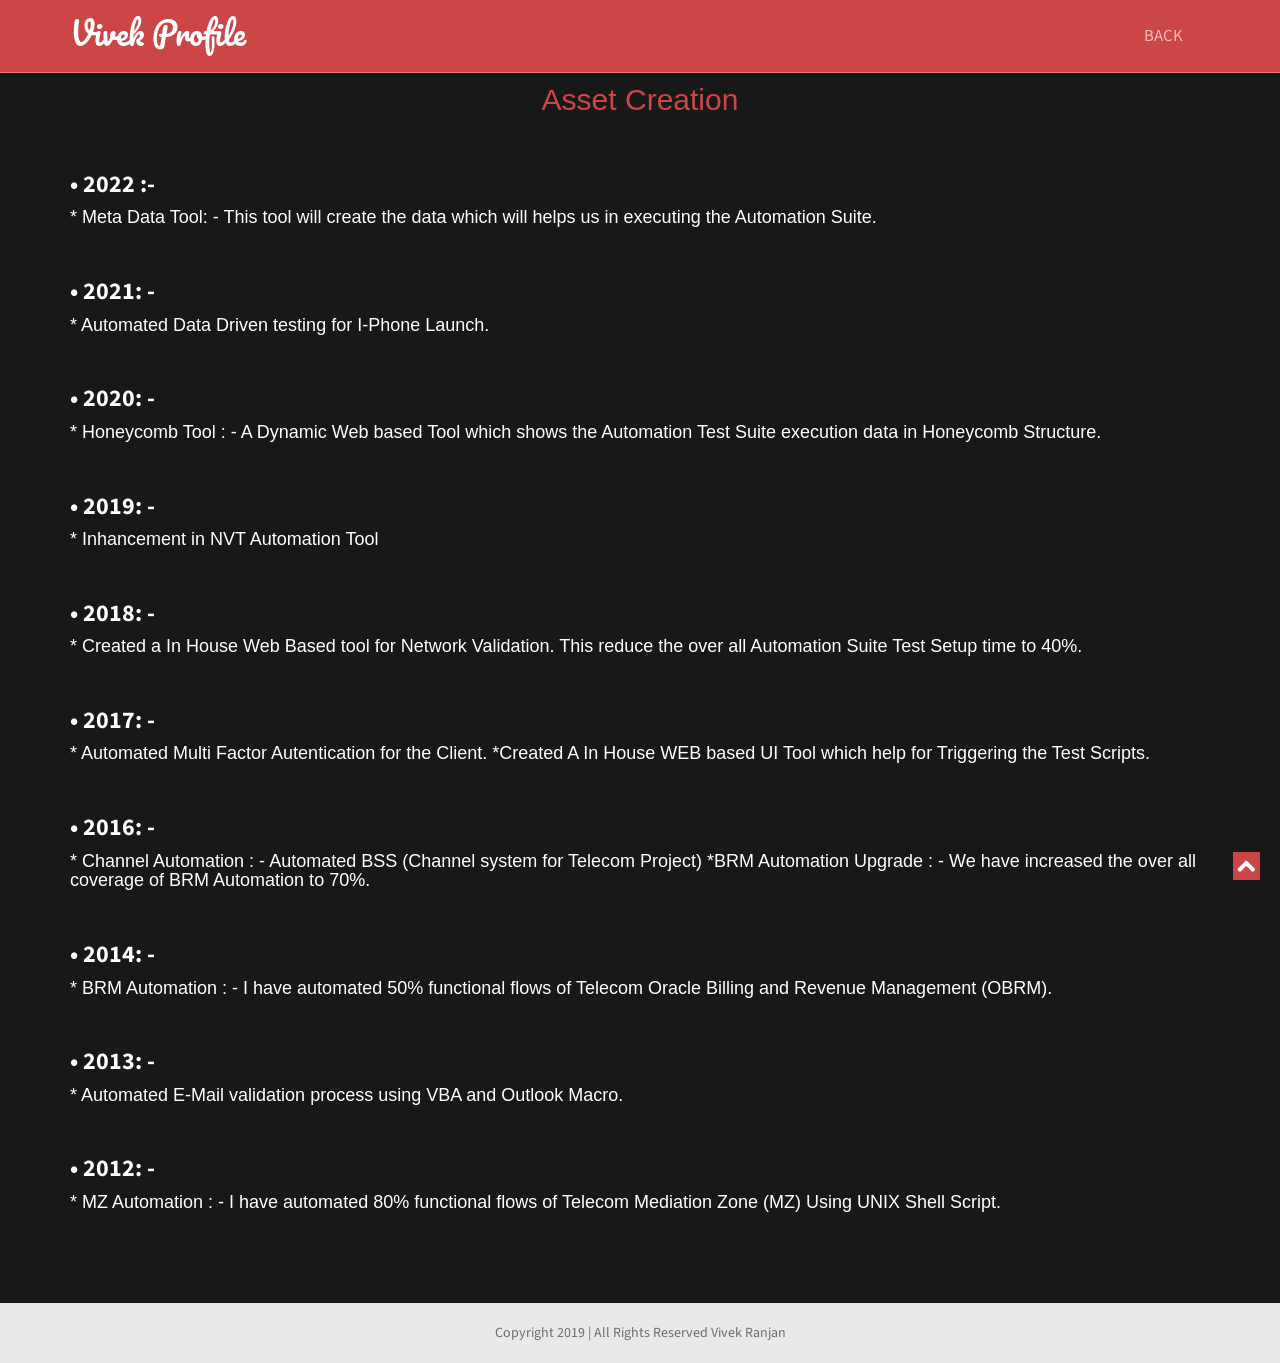
<file: AssetCreation.html>
<!doctype html>
<!--[if IE 7 ]>    
<html lang="en-gb" class="isie ie7 oldie no-js">
   <![endif]-->
   <!--[if IE 8 ]>    
   <html lang="en-gb" class="isie ie8 oldie no-js">
      <![endif]-->
      <!--[if IE 9 ]>    
      <html lang="en-gb" class="isie ie9 no-js">
         <![endif]-->
         <!--[if (gt IE 9)|!(IE)]><!-->
         <html lang="en-gb" class="no-js">
            <!--<![endif]-->
            <head>
               <meta charset="utf-8">
               <meta name="viewport" content="width=device-width, initial-scale=1, maximum-scale=1">
               <!--[if lt IE 9]> 
               <meta http-equiv="X-UA-Compatible" content="IE=edge,chrome=1">
               <![endif]-->
               <link rel="shortcut icon" href="images\TitleLogo.png" />
               <title>Vivek Ranjan Profile</title>
               <meta name="description" content="">
               <meta name="author" content="WebThemez">
               <!--[if lt IE 9]>
               <script src="http://html5shim.googlecode.com/svn/trunk/html5.js"></script>
               <![endif]-->
               <!--[if lte IE 8]>
               <script type="text/javascript" src="http://explorercanvas.googlecode.com/svn/trunk/excanvas.js"></script>
               <![endif]-->
               <link rel="stylesheet" href="css/bootstrap.min.css" />
               <link rel="stylesheet" type="text/css" href="css/isotope.css" media="screen" />
               <link rel="stylesheet" href="js/fancybox/jquery.fancybox.css" type="text/css" media="screen" />
               <link rel="stylesheet" type="text/css" href="css/da-slider.css" />
               <!-- Owl Carousel Assets -->
               <link href="js/owl-carousel/owl.carousel.css" rel="stylesheet">
               <link rel="stylesheet" href="css/styles.css" />
               <!-- Font Awesome -->
               <link href="font/css/font-awesome.min.css" rel="stylesheet">
            </head>
            <body>
               <header class="header">
                  <div class="container">
                     <nav class="navbar navbar-inverse" role="navigation">
                        <div class="navbar-header">
                           <button type="button" id="nav-toggle" class="navbar-toggle" data-toggle="collapse" data-target="#main-nav">
                           <span class="sr-only">Toggle navigation</span>
                           <span class="icon-bar"></span>
                           <span class="icon-bar"></span>
                           <span class="icon-bar"></span>
                           </button>
                           <a href="#" class="navbar-brand scroll-top logo"><b>Vivek Profile</b></a>
                        </div>
                        <!--/.navbar-header-->
                        <div id="main-nav" class="collapse navbar-collapse">
                           <ul class="nav navbar-nav" id="mainNav">
                              <li><a href="index.html#AssetCreationPage" class="scroll-link">Back</a></li>
                           </ul>
                        </div>
                        <!--/.navbar-collapse-->
                     </nav>
                     <!--/.navbar-->
                  </div>
                  <!--/.container-->
               </header>
               <!--/.header-->
               <div id="#top"></div>
               <section id="portfolio" class="page-section section appear clearfix secPad">
                  <div class="container">
                     <font color="white">
                        <div class="heading text-center">
                           <!-- Heading -->
                           <h2>Asset Creation</h2>
                        </div>
                        <h3><strong>•	2022 :- </strong></h3>
                        <h4> * Meta Data Tool: - This tool will create the data which will helps us in executing the Automation Suite.</h4>
                        <br>
                        <h3><strong>•	2021: - </strong></h3>
                        <h4> * Automated Data Driven testing for I-Phone Launch.</h4>
                        <br>
                        <h3><strong>•	2020: - </strong></h3>
                        <h4> * Honeycomb Tool : - A Dynamic Web based Tool which shows the Automation Test Suite execution data in Honeycomb Structure.</h4>
                        <br>
                        <h3><strong>•	2019: - </strong></h3>
                        <h4> * Inhancement in NVT Automation Tool</h4>
                        <br>
                        <h3><strong>•	2018: - </strong></h3>
                        <h4> * Created a In House Web Based tool for Network Validation. This reduce the over all Automation Suite Test Setup time to 40%.</h4>
                        <br>
                        <h3><strong>•	2017: - </strong></h3>
                        <h4> * Automated Multi Factor Autentication for the Client. *Created A In House WEB based UI Tool which help for Triggering the Test Scripts.</h4>
                        <br>
                        <h3><strong>•	2016: - </strong></h3>
                        <h4> * Channel Automation : - Automated BSS (Channel system for Telecom Project) *BRM Automation Upgrade : - We have increased the over all coverage of BRM Automation to 70%.</h4>
                        <br>
                        <h3><strong>•	2014: - </strong></h3>
                        <h4> * BRM Automation : - I have automated 50% functional flows of Telecom Oracle Billing and Revenue Management (OBRM).</h4>
                        <br>
                        <h3><strong>•	2013: - </strong></h3>
                        <h4> * Automated E-Mail validation process using VBA and Outlook Macro.</h4>
                        <br>
                        <h3><strong>•	2012: - </strong></h3>
                        <h4> * MZ Automation : - I have automated 80% functional flows of Telecom Mediation Zone (MZ) Using UNIX Shell Script.</h4>
                        <br>
                     </font>
                  </div>
               </section>
            </body>
            <!--/.page-section-->
            <section class="copyright">
               <div class="container">
                  <div class="row">
                     <div class="col-sm-12 text-center">
                        Copyright 2019 | All Rights Reserved Vivek Ranjan
                     </div>
                  </div>
                  <!-- / .row -->
               </div>
            </section>
            <a href="#top" class="topHome"><i class="fa fa-chevron-up fa-2x"></i></a>
            <!--[if lte IE 8]><script src="//ajax.googleapis.com/ajax/libs/jquery/1.11.0/jquery.min.js"></script><![endif]-->
            <script src="js/modernizr-latest.js"></script>
            <script src="js/jquery-1.8.2.min.js" type="text/javascript"></script>
            <script src="js/bootstrap.min.js" type="text/javascript"></script>
            <script src="js/jquery.isotope.min.js" type="text/javascript"></script>
            <script src="js/fancybox/jquery.fancybox.pack.js" type="text/javascript"></script>
            <script src="js/jquery.nav.js" type="text/javascript"></script>
            <script src="js/jquery.cslider.js" type="text/javascript"></script>
            <script src="js/custom.js" type="text/javascript"></script>
            <script src="js/owl-carousel/owl.carousel.js"></script>
            </body>
         </html>
</file>
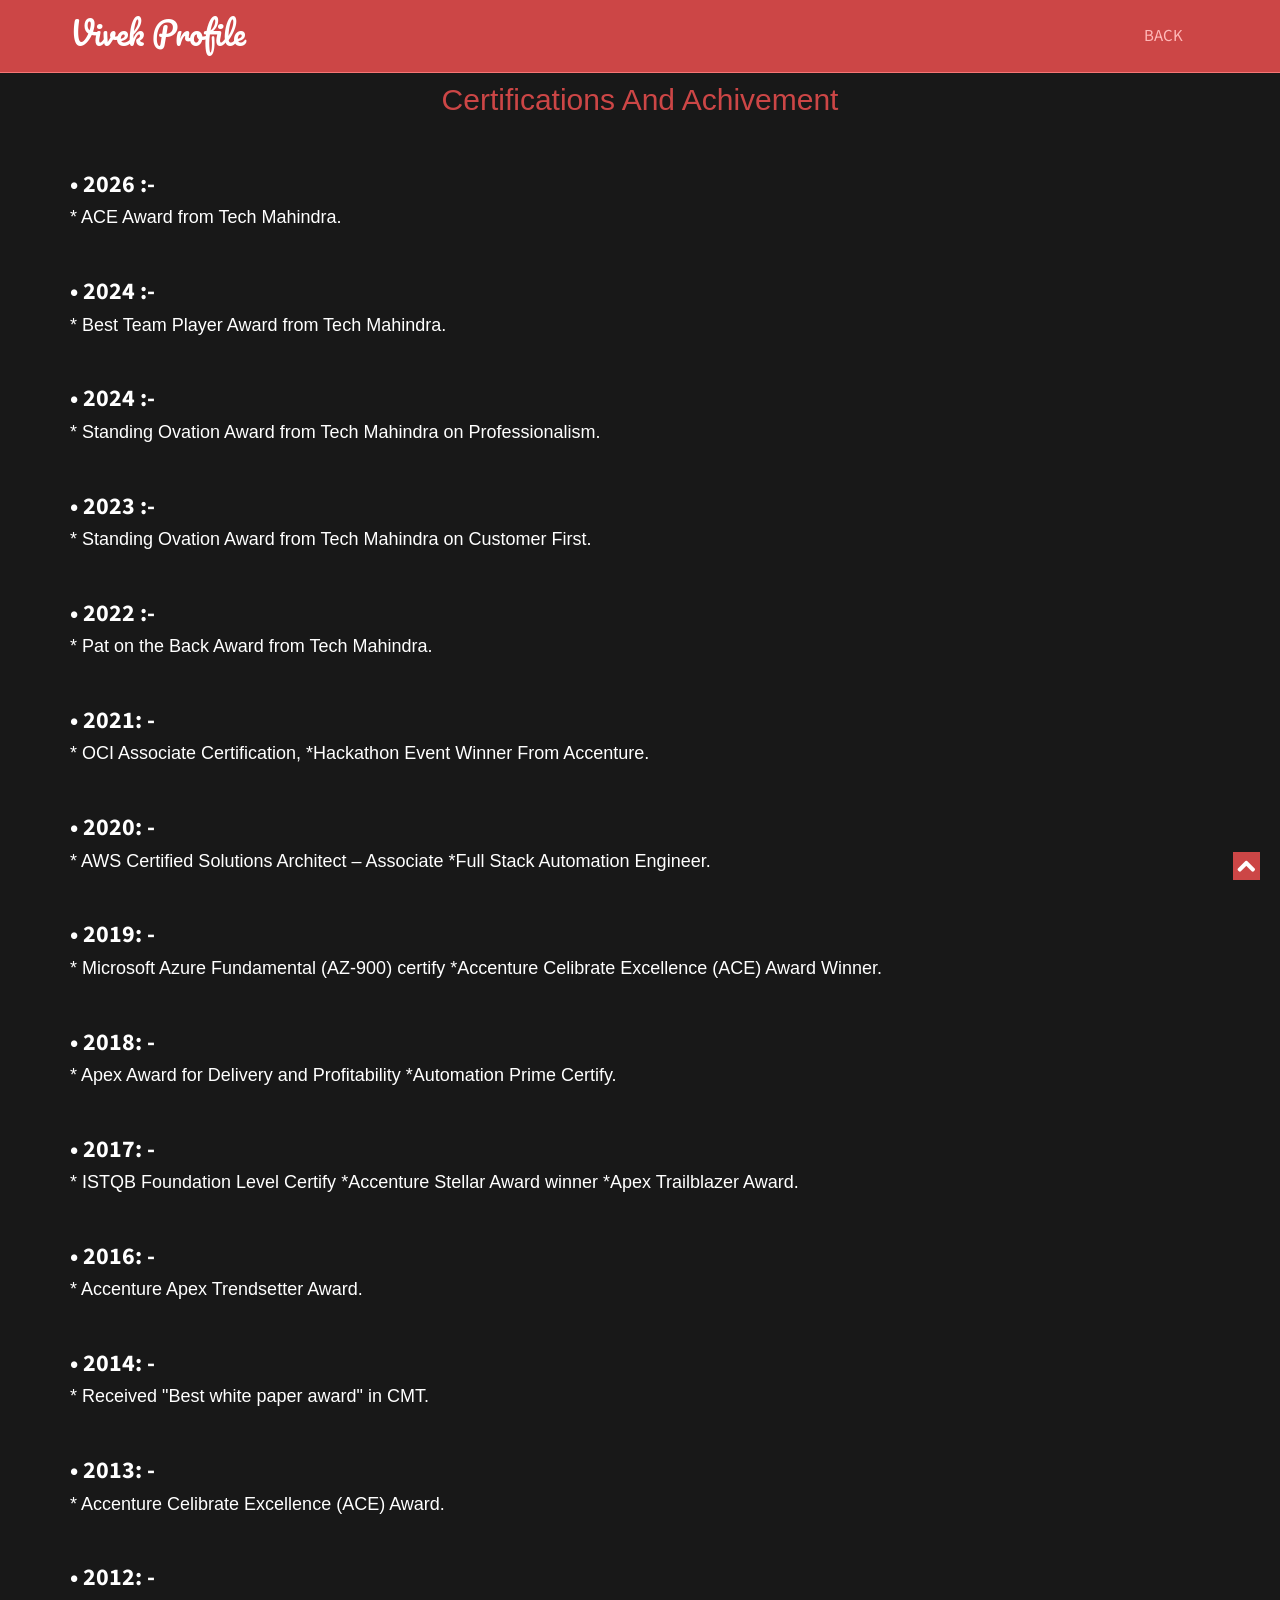
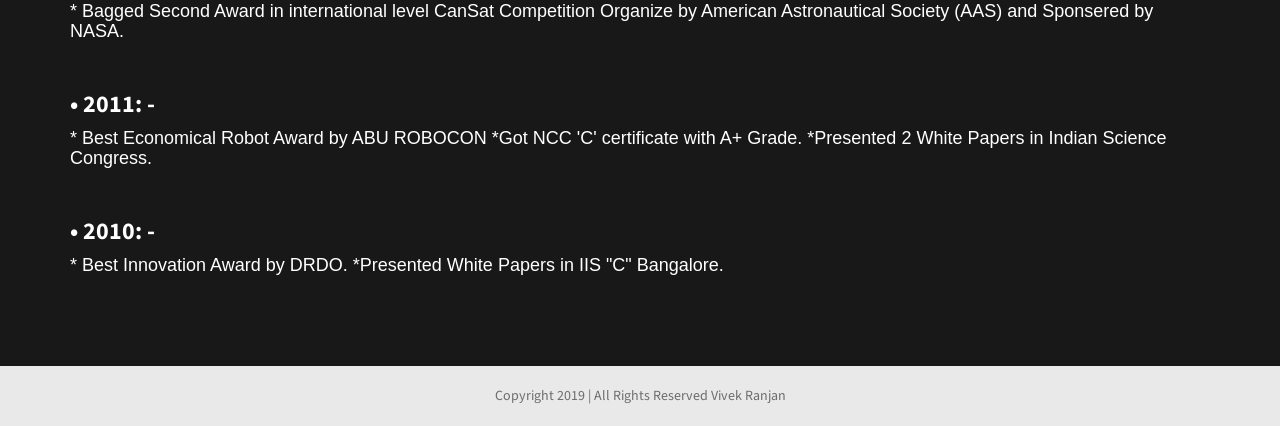
<file: CertificationsAndAchivement.html>
<!doctype html>
<!--[if IE 7 ]>    
<html lang="en-gb" class="isie ie7 oldie no-js">
   <![endif]-->
   <!--[if IE 8 ]>    
   <html lang="en-gb" class="isie ie8 oldie no-js">
      <![endif]-->
      <!--[if IE 9 ]>    
      <html lang="en-gb" class="isie ie9 no-js">
         <![endif]-->
         <!--[if (gt IE 9)|!(IE)]><!-->
         <html lang="en-gb" class="no-js">
            <!--<![endif]-->
            <head>
               <meta charset="utf-8">
               <meta name="viewport" content="width=device-width, initial-scale=1, maximum-scale=1">
               <!--[if lt IE 9]> 
               <meta http-equiv="X-UA-Compatible" content="IE=edge,chrome=1">
               <![endif]-->
               <link rel="shortcut icon" href="images\TitleLogo.png" />
               <title>Vivek Ranjan Profile</title>
               <meta name="description" content="">
               <meta name="author" content="WebThemez">
               <!--[if lt IE 9]>
               <script src="http://html5shim.googlecode.com/svn/trunk/html5.js"></script>
               <![endif]-->
               <!--[if lte IE 8]>
               <script type="text/javascript" src="http://explorercanvas.googlecode.com/svn/trunk/excanvas.js"></script>
               <![endif]-->
               <link rel="stylesheet" href="css/bootstrap.min.css" />
               <link rel="stylesheet" type="text/css" href="css/isotope.css" media="screen" />
               <link rel="stylesheet" href="js/fancybox/jquery.fancybox.css" type="text/css" media="screen" />
               <link rel="stylesheet" type="text/css" href="css/da-slider.css" />
               <!-- Owl Carousel Assets -->
               <link href="js/owl-carousel/owl.carousel.css" rel="stylesheet">
               <link rel="stylesheet" href="css/styles.css" />
               <!-- Font Awesome -->
               <link href="font/css/font-awesome.min.css" rel="stylesheet">
            </head>
            <body>
               <header class="header">
                  <div class="container">
                     <nav class="navbar navbar-inverse" role="navigation">
                        <div class="navbar-header">
                           <button type="button" id="nav-toggle" class="navbar-toggle" data-toggle="collapse" data-target="#main-nav">
                           <span class="sr-only">Toggle navigation</span>
                           <span class="icon-bar"></span>
                           <span class="icon-bar"></span>
                           <span class="icon-bar"></span>
                           </button>
                           <a href="#" class="navbar-brand scroll-top logo"><b>Vivek Profile</b></a>
                        </div>
                        <!--/.navbar-header-->
                        <div id="main-nav" class="collapse navbar-collapse">
                           <ul class="nav navbar-nav" id="mainNav">
                              <li><a href="index.html#CertificationsAndAchivementPage" class="scroll-link">Back</a></li>
                           </ul>
                        </div>
                        <!--/.navbar-collapse-->
                     </nav>
                     <!--/.navbar-->
                  </div>
                  <!--/.container-->
               </header>
               <!--/.header-->
               <div id="#top"></div>
               <section id="portfolio" class="page-section section appear clearfix secPad">
                  <div class="container">
                     <font color="white">
                        <div class="heading text-center">
                           <!-- Heading -->
                           <h2>Certifications And Achivement</h2>
                        </div>
                        <h3><strong>•	2026 :- </strong></h3>
                        <h4> * ACE Award from Tech Mahindra.</h4>
                        <br>
                        <h3><strong>•	2024 :- </strong></h3>
                        <h4> * Best Team Player Award from Tech Mahindra.</h4>
                        <br>
                        <h3><strong>•	2024 :- </strong></h3>
                        <h4> * Standing Ovation Award from Tech Mahindra on Professionalism.</h4>
                        <br>
                        <h3><strong>•	2023 :- </strong></h3>
                        <h4> * Standing Ovation Award from Tech Mahindra on Customer First.</h4>
                        <br>
                        <h3><strong>•	2022 :- </strong></h3>
                        <h4> * Pat on the Back Award from Tech Mahindra.</h4>
                        <br>
                        <h3><strong>•	2021: - </strong></h3>
                        <h4> * OCI Associate Certification, *Hackathon Event Winner From Accenture.</h4>
                        <br>
                        <h3><strong>•	2020: - </strong></h3>
                        <h4> * AWS Certified Solutions Architect – Associate *Full Stack Automation Engineer.</h4>
                        <br>
                        <h3><strong>•	2019: - </strong></h3>
                        <h4> * Microsoft Azure Fundamental (AZ-900) certify *Accenture Celibrate Excellence (ACE) Award Winner.</h4>
                        <br>
                        <h3><strong>•	2018: - </strong></h3>
                        <h4> * Apex Award for Delivery and Profitability *Automation Prime Certify.</h4>
                        <br>
                        <h3><strong>•	2017: - </strong></h3>
                        <h4> * ISTQB Foundation Level Certify *Accenture Stellar Award winner *Apex Trailblazer Award.</h4>
                        <br>
                        <h3><strong>•	2016: - </strong></h3>
                        <h4> * Accenture Apex Trendsetter Award.</h4>
                        <br>
                        <h3><strong>•	2014: - </strong></h3>
                        <h4> * Received "Best white paper award" in CMT.</h4>
                        <br>
                        <h3><strong>•	2013: - </strong></h3>
                        <h4> * Accenture Celibrate Excellence (ACE) Award.</h4>
                        <br>
                        <h3><strong>•	2012: - </strong></h3>
                        <h4> * Bagged Second Award in international level CanSat Competition Organize by American Astronautical Society (AAS) and Sponsered by NASA.</h4>
                        <br>
                        <h3><strong>•	2011: - </strong></h3>
                        <h4> * Best Economical Robot Award by ABU ROBOCON *Got NCC 'C' certificate with A+ Grade. *Presented 2 White Papers in  Indian Science Congress.</h4>
                        <br>
                        <h3><strong>•	2010: - </strong></h3>
                        <h4> * Best Innovation Award by DRDO. *Presented White Papers in IIS "C" Bangalore.</h4>
                        <br>
                     </font>
                  </div>
               </section>
            </body>
            <!--/.page-section-->
            <section class="copyright">
               <div class="container">
                  <div class="row">
                     <div class="col-sm-12 text-center">
                        Copyright 2019 | All Rights Reserved Vivek Ranjan
                     </div>
                  </div>
                  <!-- / .row -->
               </div>
            </section>
            <a href="#top" class="topHome"><i class="fa fa-chevron-up fa-2x"></i></a>
            <!--[if lte IE 8]><script src="//ajax.googleapis.com/ajax/libs/jquery/1.11.0/jquery.min.js"></script><![endif]-->
            <script src="js/modernizr-latest.js"></script>
            <script src="js/jquery-1.8.2.min.js" type="text/javascript"></script>
            <script src="js/bootstrap.min.js" type="text/javascript"></script>
            <script src="js/jquery.isotope.min.js" type="text/javascript"></script>
            <script src="js/fancybox/jquery.fancybox.pack.js" type="text/javascript"></script>
            <script src="js/jquery.nav.js" type="text/javascript"></script>
            <script src="js/jquery.cslider.js" type="text/javascript"></script>
            <script src="js/custom.js" type="text/javascript"></script>
            <script src="js/owl-carousel/owl.carousel.js"></script>
            </body>
         </html>
</file>
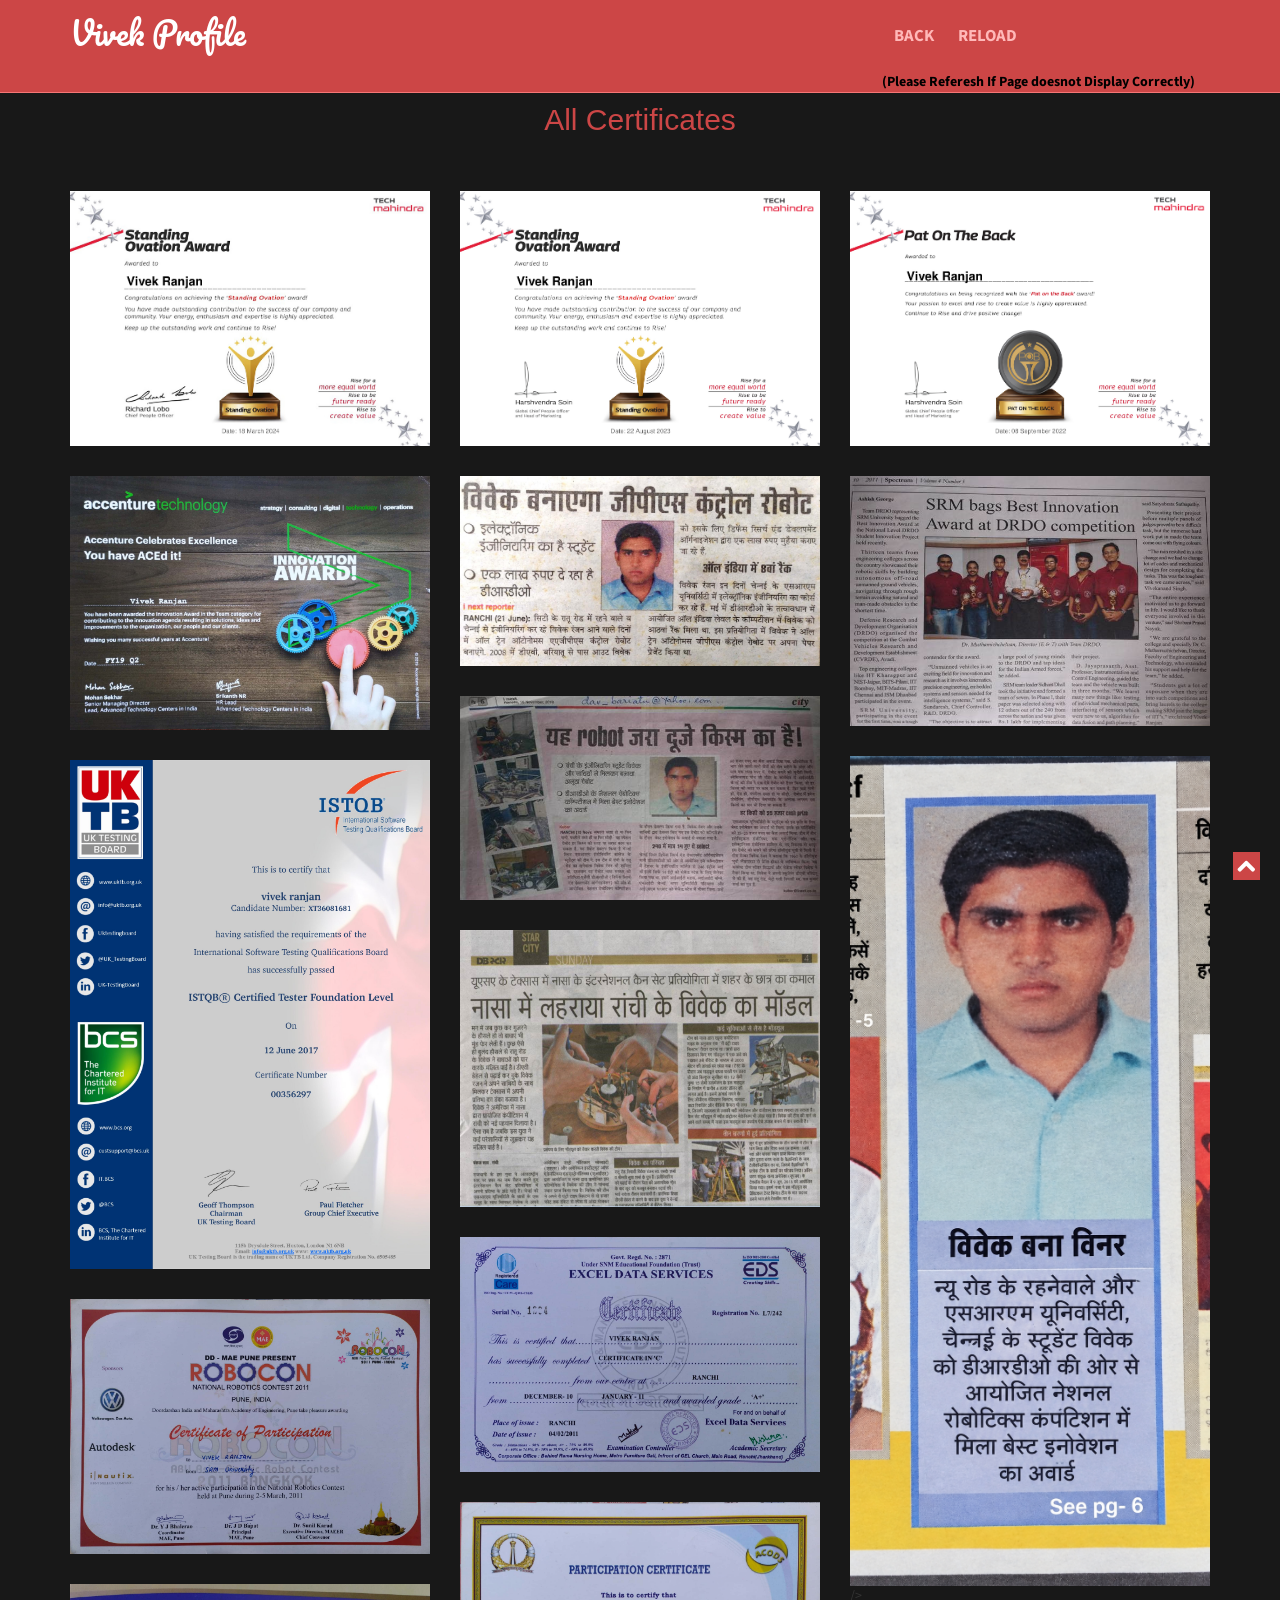
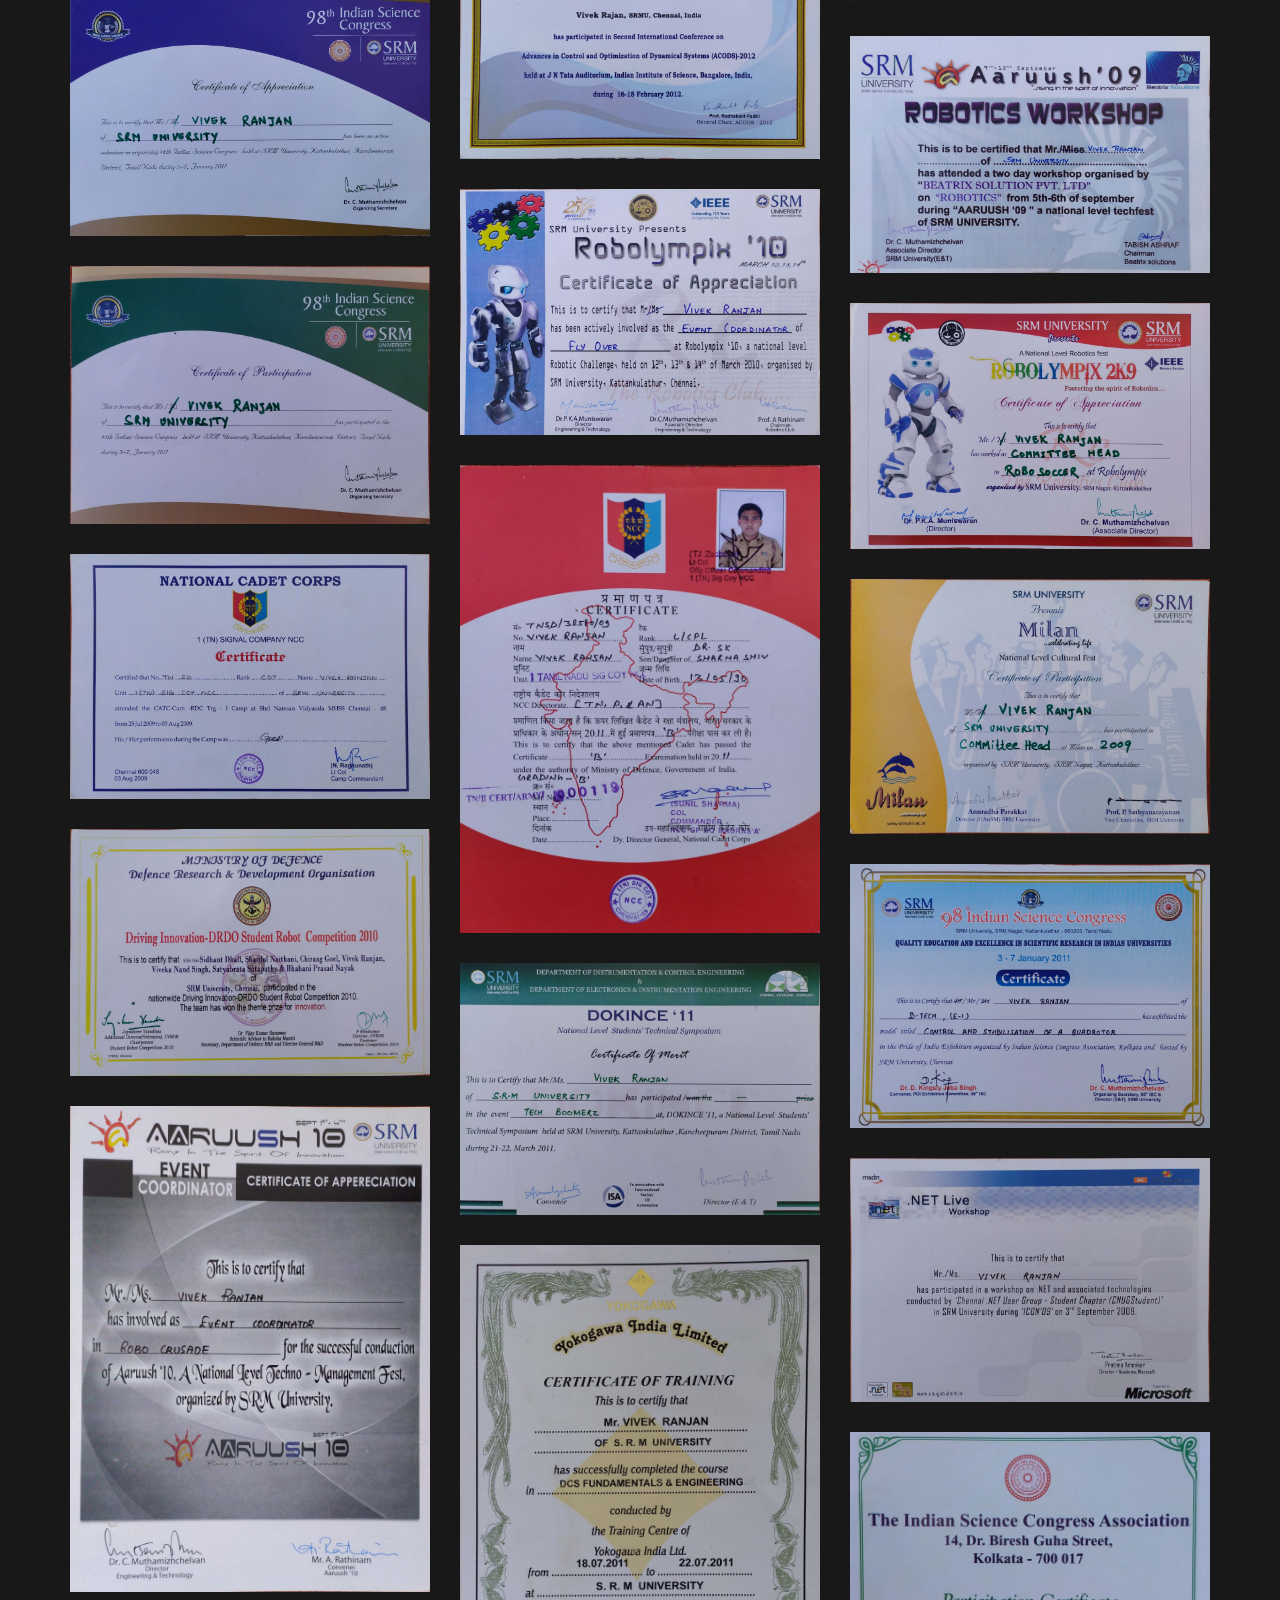
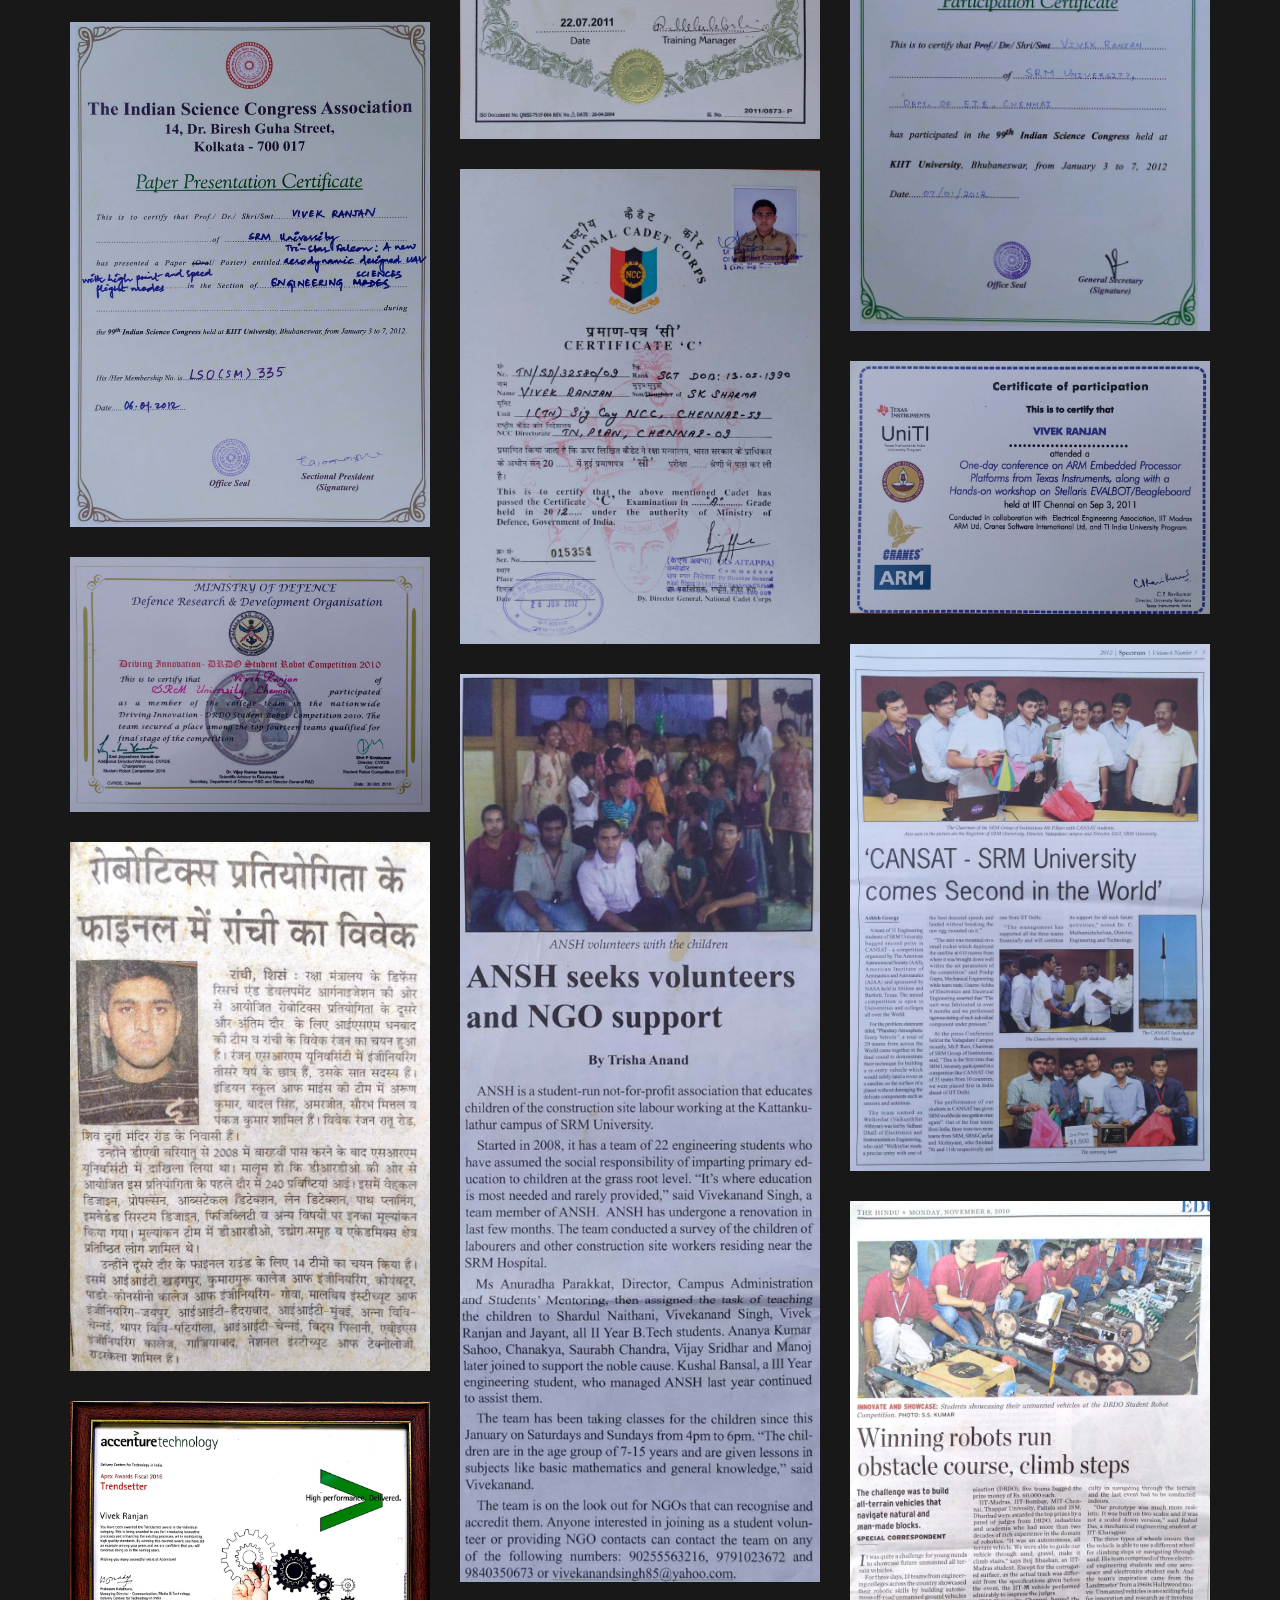
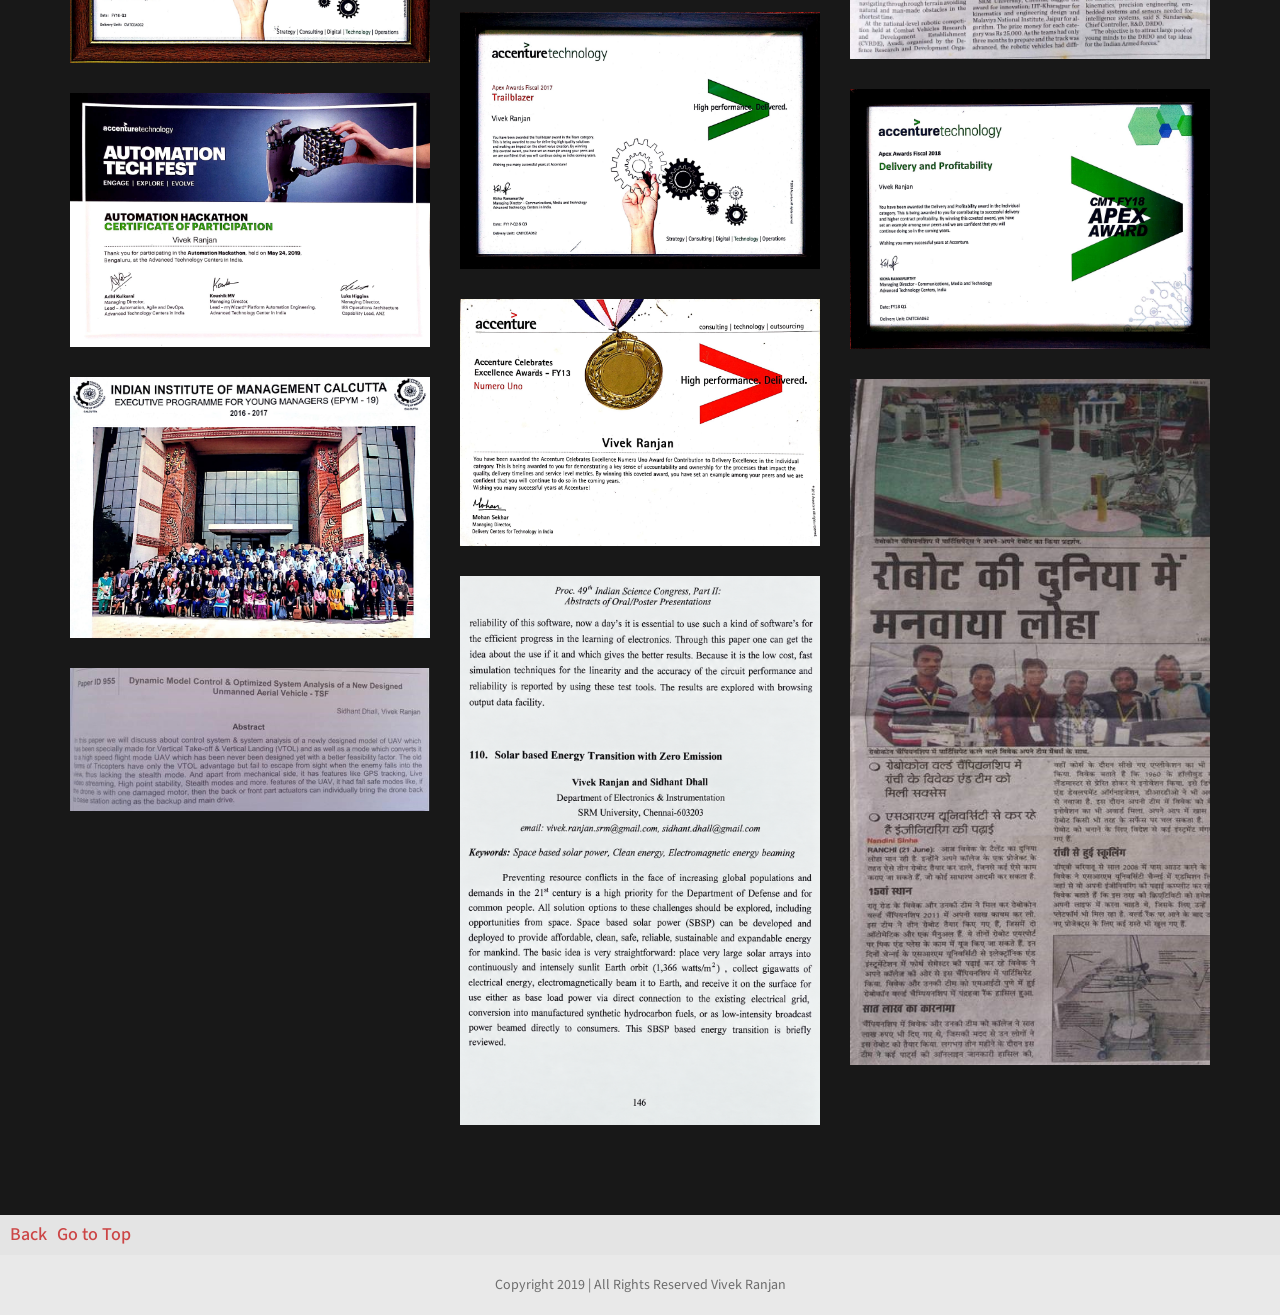
<file: More.html>
<!doctype html>
<!--[if IE 7 ]>    
<html lang="en-gb" class="isie ie7 oldie no-js">
   <![endif]-->
   <!--[if IE 8 ]>    
   <html lang="en-gb" class="isie ie8 oldie no-js">
      <![endif]-->
      <!--[if IE 9 ]>    
      <html lang="en-gb" class="isie ie9 no-js">
         <![endif]-->
         <!--[if (gt IE 9)|!(IE)]><!-->
         <html lang="en-gb" class="no-js">
            <!--<![endif]-->
            <head>
               <meta charset="utf-8">
               <meta name="viewport" content="width=device-width, initial-scale=1, maximum-scale=1">
               <!--[if lt IE 9]> 
               <meta http-equiv="X-UA-Compatible" content="IE=edge,chrome=1">
               <![endif]-->
               <link rel="shortcut icon" href="images\TitleLogo.png" />
               <title>Vivek Ranjan Profile</title>
               <meta name="description" content="">
               <meta name="author" content="WebThemez">
               <!--[if lt IE 9]>
               <script src="http://html5shim.googlecode.com/svn/trunk/html5.js"></script>
               <![endif]-->
               <!--[if lte IE 8]>
               <script type="text/javascript" src="http://explorercanvas.googlecode.com/svn/trunk/excanvas.js"></script>
               <![endif]-->
               <link rel="stylesheet" href="css/bootstrap.min.css" />
               <link rel="stylesheet" type="text/css" href="css/isotope.css" media="screen" />
               <link rel="stylesheet" href="js/fancybox/jquery.fancybox.css" type="text/css" media="screen" />
               <link rel="stylesheet" type="text/css" href="css/da-slider.css" />
               <!-- Owl Carousel Assets -->
               <link href="js/owl-carousel/owl.carousel.css" rel="stylesheet">
               <link rel="stylesheet" href="css/styles.css" />
               <!-- Font Awesome -->
               <link href="font/css/font-awesome.min.css" rel="stylesheet">
            </head>
            <body>
               <header class="header">
                  <div class="container">
                     <nav class="navbar navbar-inverse" role="navigation">
                        <div class="navbar-header">
                           <button type="button" id="nav-toggle" class="navbar-toggle" data-toggle="collapse" data-target="#main-nav">
                           <span class="sr-only">Toggle navigation</span>
                           <span class="icon-bar"></span>
                           <span class="icon-bar"></span>
                           <span class="icon-bar"></span>
                           </button>
                           <a href="#" class="navbar-brand scroll-top logo"><b>Vivek Profile</b></a>
                        </div>
                        <!--/.navbar-header-->
                        <div id="main-nav" class="collapse navbar-collapse">
                           <ul class="nav navbar-nav" id="mainNav">
                              <li><a href="index.html" class="scroll-link"><b>Back</b></a></li>
                              <li><a href="More.html" class="scroll-link" onclick="timedRefresh()"><b>Reload</b></a></li>
                              <br>						
                              <li><font color="black"><b>(Please Referesh If Page doesnot Display Correctly)</b></font></li>
                           </ul>
                        </div>
                        <!--/.navbar-collapse-->
                     </nav>
                     <!--/.navbar-->
                  </div>
                  <!--/.container-->
               </header>
               <!--/.header-->
               <div id="#top"></div>
               <!--Portfolio-->
               <section id="portfolio" class="page-section section appear clearfix secPad">
                  <div class="container">
                     <div class="heading text-center">
                        <br>
                        <!-- Heading -->
                        <h2>All Certificates</h2>
                     </div>
                     <div class="row">
                        <div class="col-md-12">
                           <div class="row">
                              <div class="portfolio-items isotopeWrapper clearfix" id="3">
                                 <article class="col-sm-4 isotopeItem all">
                                    <div class="portfolio-item">
                                       <img src="images/portfolio/All Certificates/Standing_Ovation_Award_Customer_Professionalism.png" alt="" />
                                       <div class="portfolio-desc align-center">
                                          <div class="folio-info">
                                             <a href="images/portfolio/All Certificates/Standing_Ovation_Award_Customer_Professionalism.png" class="fancybox">
                                                <h5>Standing Ovation Award In Professionalism Segment</h5>
                                                <i class="fa fa-arrows-alt fa-2x"></i>
                                             </a>
                                          </div>
                                       </div>
                                    </div>
                                 </article>
                                 <article class="col-sm-4 isotopeItem all">
                                    <div class="portfolio-item">
                                       <img src="images/portfolio/All Certificates/Standing_Ovation_Award_Customer_First.png" alt="" />
                                       <div class="portfolio-desc align-center">
                                          <div class="folio-info">
                                             <a href="images/portfolio/All Certificates/Standing_Ovation_Award_Customer_First.png" class="fancybox">
                                                <h5>Standing Ovation Award In Customer First Segment</h5>
                                                <i class="fa fa-arrows-alt fa-2x"></i>
                                             </a>
                                          </div>
                                       </div>
                                    </div>
                                 </article>
                                 <article class="col-sm-4 isotopeItem all">
                                    <div class="portfolio-item">
                                       <img src="images/portfolio/All Certificates/Pat_On_The_Back_Award.png" alt="" />
                                       <div class="portfolio-desc align-center">
                                          <div class="folio-info">
                                             <a href="images/portfolio/All Certificates/Pat_On_The_Back_Award.png" class="fancybox">
                                                <h5>Pat On The Back Award</h5>
                                                <i class="fa fa-arrows-alt fa-2x"></i>
                                             </a>
                                          </div>
                                       </div>
                                    </div>
                                 </article>
                                 <article class="col-sm-4 isotopeItem PaperPrints">
                                    <div class="portfolio-item">
                                       <img src="images/portfolio/All Certificates/Accenture_ACE_Award.jpg" alt="" />
                                       <div class="portfolio-desc align-center">
                                          <div class="folio-info">
                                             <a href="images/portfolio/All Certificates/Accenture_ACE_Award.jpg" class="fancybox">
                                                <h5>Accenture ACE Award</h5>
                                                <i class="fa fa-arrows-alt fa-2x"></i>
                                             </a>
                                          </div>
                                       </div>
                                    </div>
                                 </article>
                                 <article class="col-sm-4 isotopeItem all">
                                    <div class="portfolio-item">
                                       <img src="images/portfolio/All Certificates/DRDO_Paper_Clip.jpg" alt="" />
                                       <div class="portfolio-desc align-center">
                                          <div class="folio-info">
                                             <a href="images/portfolio/All Certificates/DRDO_Paper_Clip.jpg" class="fancybox">
                                                <h5>DRDO Paper Print</h5>
                                                <i class="fa fa-arrows-alt fa-2x"></i>
                                             </a>
                                          </div>
                                       </div>
                                    </div>
                                 </article>
                                 <article class="col-sm-4 isotopeItem Achivements">
                                    <div class="portfolio-item">
                                       <img src="images/portfolio/All Certificates/DRDO_Paper_Clip_College.jpg" alt="" />
                                       <div class="portfolio-desc align-center">
                                          <div class="folio-info">
                                             <a href="images/portfolio/All Certificates/DRDO_Paper_Clip_College.jpg" class="fancybox">
                                                <h5>DRDO Paper Print With SRM Director</h5>
                                                <i class="fa fa-arrows-alt fa-2x"></i>
                                             </a>
                                          </div>
                                       </div>
                                    </div>
                                 </article>
                                 <article class="col-sm-4 isotopeItem Education">
                                    <div class="portfolio-item">
                                       <img src="images/portfolio/All Certificates/DRDOPaperClip.jpg" alt="" />
                                       <div class="portfolio-desc align-center">
                                          <div class="folio-info">
                                             <a href="images/portfolio/All Certificates/DRDOPaperClip.jpg" class="fancybox">
                                                <h5>DRDO Paper Print In Hindi</h5>
                                                <i class="fa fa-arrows-alt fa-2x"></i>
                                             </a>
                                          </div>
                                       </div>
                                    </div>
                                 </article>
                                 <article class="col-sm-4 isotopeItem Education">
                                    <div class="portfolio-item">
                                       <img src="images/portfolio/All Certificates/FrontPageDRDOPaperClip.jpg" alt="" >/>
                                       <div class="portfolio-desc align-center">
                                          <div class="folio-info">
                                             <a href="images/portfolio/All Certificates/FrontPageDRDOPaperClip.jpg" class="fancybox">
                                                <h5>Front Page DRDO Paper Clip</h5>
                                                <i class="fa fa-arrows-alt fa-2x"></i>
                                             </a>
                                          </div>
                                       </div>
                                    </div>
                                 </article>
                                 <article class="col-sm-4 isotopeItem PaperPrints">
                                    <div class="portfolio-item">
                                       <img src="images/portfolio/All Certificates/ISTQB Certification.jpg" alt="" />
                                       <div class="portfolio-desc align-center">
                                          <div class="folio-info">
                                             <a href="images/portfolio/All Certificates/ISTQB Certification.jpg" class="fancybox">
                                                <h5>ISTQB Certification</h5>
                                                <i class="fa fa-arrows-alt fa-2x"></i>
                                             </a>
                                          </div>
                                       </div>
                                    </div>
                                 </article>
                                 <article class="col-sm-4 isotopeItem Education">
                                    <div class="portfolio-item">
                                       <img src="images/portfolio/All Certificates/NASA_Paper_Clip.jpg" alt="" />
                                       <div class="portfolio-desc align-center">
                                          <div class="folio-info">
                                             <a href="images/portfolio/All Certificates/NASA_Paper_Clip.jpg" class="fancybox">
                                                <h5>CANSAT Paper Clip</h5>
                                                <i class="fa fa-arrows-alt fa-2x"></i>
                                             </a>
                                          </div>
                                       </div>
                                    </div>
                                 </article>
                                 <article class="col-sm-4 isotopeItem PaperPrints">
                                    <div class="portfolio-item">
                                       <img src="images/portfolio/All Certificates/C_Programming_Certificate.jpg" alt="" />
                                       <div class="portfolio-desc align-center">
                                          <div class="folio-info">
                                             <a href="images/portfolio/All Certificates/C_Programming_Certificate.jpg" class="fancybox">
                                                <h5>C Programming Certificate</h5>
                                                <i class="fa fa-arrows-alt fa-2x"></i>
                                             </a>
                                          </div>
                                       </div>
                                    </div>
                                 </article>
                                 <article class="col-sm-4 isotopeItem Achivements">
                                    <div class="portfolio-item">
                                       <img src="images/portfolio/All Certificates/ROBOCON_2011.jpg" alt="" />
                                       <div class="portfolio-desc align-center">
                                          <div class="folio-info">
                                             <a href="images/portfolio/All Certificates/ROBOCON_2011.jpg" class="fancybox">
                                                <h5>ROBOCON</h5>
                                                <i class="fa fa-arrows-alt fa-2x"></i>
                                             </a>
                                          </div>
                                       </div>
                                    </div>
                                 </article>
                                 <article class="col-sm-4 isotopeItem PaperPrints">
                                    <div class="portfolio-item">
                                       <img src="images/portfolio/All Certificates/ACODS_2012.jpg" alt="" />
                                       <div class="portfolio-desc align-center">
                                          <div class="folio-info">
                                             <a href="images/portfolio/All Certificates/ACODS_2012.jpg" class="fancybox">
                                                <h5>ACODS</h5>
                                                <i class="fa fa-arrows-alt fa-2x"></i>
                                             </a>
                                          </div>
                                       </div>
                                    </div>
                                 </article>
                                 <article class="col-sm-4 isotopeItem Others">
                                    <div class="portfolio-item">
                                       <img src="images/portfolio/All Certificates/ISC_2011.jpg" alt="" />
                                       <div class="portfolio-desc align-center">
                                          <div class="folio-info">
                                             <a href="images/portfolio/All Certificates/ISC_2011.jpg" class="fancybox">
                                                <h5>ISC</h5>
                                                <i class="fa fa-arrows-alt fa-2x"></i>
                                             </a>
                                          </div>
                                       </div>
                                    </div>
                                 </article>
                                 <article class="col-sm-4 isotopeItem Achivements">
                                    <div class="portfolio-item">
                                       <img src="images/portfolio/All Certificates/Arush_Robotic_Workshop_2011.jpg" alt="" />
                                       <div class="portfolio-desc align-center">
                                          <div class="folio-info">
                                             <a href="images/portfolio/All Certificates/Arush_Robotic_Workshop_2011.jpg" class="fancybox">
                                                <h5>Robotic Workshop</h5>
                                                <i class="fa fa-arrows-alt fa-2x"></i>
                                             </a>
                                          </div>
                                       </div>
                                    </div>
                                 </article>
                                 <article class="col-sm-4 isotopeItem PaperPrints">
                                    <div class="portfolio-item">
                                       <img src="images/portfolio/All Certificates/New Doc 2019-10-01 09.56.20_6.jpg" alt="" />
                                       <div class="portfolio-desc align-center">
                                          <div class="folio-info">
                                             <a href="images/portfolio/All Certificates/New Doc 2019-10-01 09.56.20_6.jpg" class="fancybox">
                                                <h5>All Certificates</h5>
                                                <i class="fa fa-arrows-alt fa-2x"></i>
                                             </a>
                                          </div>
                                       </div>
                                    </div>
                                 </article>
                                 <article class="col-sm-4 isotopeItem PaperPrints">
                                    <div class="portfolio-item">
                                       <img src="images/portfolio/All Certificates/New Doc 2019-10-01 09.56.20_7.jpg" alt="" />
                                       <div class="portfolio-desc align-center">
                                          <div class="folio-info">
                                             <a href="images/portfolio/All Certificates/New Doc 2019-10-01 09.56.20_7.jpg" class="fancybox">
                                                <h5>All Certificates</h5>
                                                <i class="fa fa-arrows-alt fa-2x"></i>
                                             </a>
                                          </div>
                                       </div>
                                    </div>
                                 </article>
                                 <article class="col-sm-4 isotopeItem PaperPrints">
                                    <div class="portfolio-item">
                                       <img src="images/portfolio/All Certificates/New Doc 2019-10-01 09.56.20_8.jpg" alt="" />
                                       <div class="portfolio-desc align-center">
                                          <div class="folio-info">
                                             <a href="images/portfolio/All Certificates/New Doc 2019-10-01 09.56.20_8.jpg" class="fancybox">
                                                <h5>All Certificates</h5>
                                                <i class="fa fa-arrows-alt fa-2x"></i>
                                             </a>
                                          </div>
                                       </div>
                                    </div>
                                 </article>
                                 <article class="col-sm-4 isotopeItem PaperPrints">
                                    <div class="portfolio-item">
                                       <img src="images/portfolio/All Certificates/New Doc 2019-10-01 09.56.20_9.jpg" alt="" />
                                       <div class="portfolio-desc align-center">
                                          <div class="folio-info">
                                             <a href="images/portfolio/All Certificates/New Doc 2019-10-01 09.56.20_9.jpg" class="fancybox">
                                                <h5>All Certificates</h5>
                                                <i class="fa fa-arrows-alt fa-2x"></i>
                                             </a>
                                          </div>
                                       </div>
                                    </div>
                                 </article>
                                 <article class="col-sm-4 isotopeItem PaperPrints">
                                    <div class="portfolio-item">
                                       <img src="images/portfolio/All Certificates/New Doc 2019-10-01 09.56.20_10.jpg" alt="" />
                                       <div class="portfolio-desc align-center">
                                          <div class="folio-info">
                                             <a href="images/portfolio/All Certificates/New Doc 2019-10-01 09.56.20_10.jpg" class="fancybox">
                                                <h5>All Certificates</h5>
                                                <i class="fa fa-arrows-alt fa-2x"></i>
                                             </a>
                                          </div>
                                       </div>
                                    </div>
                                 </article>
                                 <article class="col-sm-4 isotopeItem PaperPrints">
                                    <div class="portfolio-item">
                                       <img src="images/portfolio/All Certificates/New Doc 2019-10-01 09.56.20_11.jpg" alt="" />
                                       <div class="portfolio-desc align-center">
                                          <div class="folio-info">
                                             <a href="images/portfolio/All Certificates/New Doc 2019-10-01 09.56.20_11.jpg" class="fancybox">
                                                <h5>All Certificates</h5>
                                                <i class="fa fa-arrows-alt fa-2x"></i>
                                             </a>
                                          </div>
                                       </div>
                                    </div>
                                 </article>
                                 <article class="col-sm-4 isotopeItem PaperPrints">
                                    <div class="portfolio-item">
                                       <img src="images/portfolio/All Certificates/New Doc 2019-10-01 09.56.20_12.jpg" alt="" />
                                       <div class="portfolio-desc align-center">
                                          <div class="folio-info">
                                             <a href="images/portfolio/All Certificates/New Doc 2019-10-01 09.56.20_12.jpg" class="fancybox">
                                                <h5>All Certificates</h5>
                                                <i class="fa fa-arrows-alt fa-2x"></i>
                                             </a>
                                          </div>
                                       </div>
                                    </div>
                                 </article>
                                 <article class="col-sm-4 isotopeItem PaperPrints">
                                    <div class="portfolio-item">
                                       <img src="images/portfolio/All Certificates/New Doc 2019-10-01 09.56.20_13.jpg" alt="" />
                                       <div class="portfolio-desc align-center">
                                          <div class="folio-info">
                                             <a href="images/portfolio/All Certificates/New Doc 2019-10-01 09.56.20_13.jpg" class="fancybox">
                                                <h5>All Certificates</h5>
                                                <i class="fa fa-arrows-alt fa-2x"></i>
                                             </a>
                                          </div>
                                       </div>
                                    </div>
                                 </article>
                                 <article class="col-sm-4 isotopeItem PaperPrints">
                                    <div class="portfolio-item">
                                       <img src="images/portfolio/All Certificates/New Doc 2019-10-01 09.56.20_14.jpg" alt="" />
                                       <div class="portfolio-desc align-center">
                                          <div class="folio-info">
                                             <a href="images/portfolio/All Certificates/New Doc 2019-10-01 09.56.20_14.jpg" class="fancybox">
                                                <h5>All Certificates</h5>
                                                <i class="fa fa-arrows-alt fa-2x"></i>
                                             </a>
                                          </div>
                                       </div>
                                    </div>
                                 </article>
                                 <article class="col-sm-4 isotopeItem PaperPrints">
                                    <div class="portfolio-item">
                                       <img src="images/portfolio/All Certificates/New Doc 2019-10-01 09.56.20_15.jpg" alt="" />
                                       <div class="portfolio-desc align-center">
                                          <div class="folio-info">
                                             <a href="images/portfolio/All Certificates/New Doc 2019-10-01 09.56.20_15.jpg" class="fancybox">
                                                <h5>All Certificates</h5>
                                                <i class="fa fa-arrows-alt fa-2x"></i>
                                             </a>
                                          </div>
                                       </div>
                                    </div>
                                 </article>
                                 <article class="col-sm-4 isotopeItem PaperPrints">
                                    <div class="portfolio-item">
                                       <img src="images/portfolio/All Certificates/New Doc 2019-10-01 09.56.20_16.jpg" alt="" />
                                       <div class="portfolio-desc align-center">
                                          <div class="folio-info">
                                             <a href="images/portfolio/All Certificates/New Doc 2019-10-01 09.56.20_16.jpg" class="fancybox">
                                                <h5>All Certificates</h5>
                                                <i class="fa fa-arrows-alt fa-2x"></i>
                                             </a>
                                          </div>
                                       </div>
                                    </div>
                                 </article>
                                 <article class="col-sm-4 isotopeItem PaperPrints">
                                    <div class="portfolio-item">
                                       <img src="images/portfolio/All Certificates/New Doc 2019-10-01 09.56.20_17.jpg" alt="" />
                                       <div class="portfolio-desc align-center">
                                          <div class="folio-info">
                                             <a href="images/portfolio/All Certificates/New Doc 2019-10-01 09.56.20_17.jpg" class="fancybox">
                                                <h5>All Certificates</h5>
                                                <i class="fa fa-arrows-alt fa-2x"></i>
                                             </a>
                                          </div>
                                       </div>
                                    </div>
                                 </article>
                                 <article class="col-sm-4 isotopeItem PaperPrints">
                                    <div class="portfolio-item">
                                       <img src="images/portfolio/All Certificates/New Doc 2019-10-01 09.56.20_18.jpg" alt="" />
                                       <div class="portfolio-desc align-center">
                                          <div class="folio-info">
                                             <a href="images/portfolio/All Certificates/New Doc 2019-10-01 09.56.20_18.jpg" class="fancybox">
                                                <h5>All Certificates</h5>
                                                <i class="fa fa-arrows-alt fa-2x"></i>
                                             </a>
                                          </div>
                                       </div>
                                    </div>
                                 </article>
                                 <article class="col-sm-4 isotopeItem PaperPrints">
                                    <div class="portfolio-item">
                                       <img src="images/portfolio/All Certificates/New Doc 2019-10-01 09.56.20_19.jpg" alt="" />
                                       <div class="portfolio-desc align-center">
                                          <div class="folio-info">
                                             <a href="images/portfolio/All Certificates/New Doc 2019-10-01 09.56.20_19.jpg" class="fancybox">
                                                <h5>All Certificates</h5>
                                                <i class="fa fa-arrows-alt fa-2x"></i>
                                             </a>
                                          </div>
                                       </div>
                                    </div>
                                 </article>
                                 <article class="col-sm-4 isotopeItem PaperPrints">
                                    <div class="portfolio-item">
                                       <img src="images/portfolio/All Certificates/New Doc 2019-10-01 09.56.20_20.jpg" alt="" />
                                       <div class="portfolio-desc align-center">
                                          <div class="folio-info">
                                             <a href="images/portfolio/All Certificates/New Doc 2019-10-01 09.56.20_20.jpg" class="fancybox">
                                                <h5>All Certificates</h5>
                                                <i class="fa fa-arrows-alt fa-2x"></i>
                                             </a>
                                          </div>
                                       </div>
                                    </div>
                                 </article>
                                 <article class="col-sm-4 isotopeItem PaperPrints">
                                    <div class="portfolio-item">
                                       <img src="images/portfolio/All Certificates/New Doc 2019-10-01 09.56.20_21.jpg" alt="" />
                                       <div class="portfolio-desc align-center">
                                          <div class="folio-info">
                                             <a href="images/portfolio/All Certificates/New Doc 2019-10-01 09.56.20_21.jpg" class="fancybox">
                                                <h5>All Certificates</h5>
                                                <i class="fa fa-arrows-alt fa-2x"></i>
                                             </a>
                                          </div>
                                       </div>
                                    </div>
                                 </article>
                                 <article class="col-sm-4 isotopeItem PaperPrints">
                                    <div class="portfolio-item">
                                       <img src="images/portfolio/All Certificates/New Doc 2019-10-01 09.56.20_22.jpg" alt="" />
                                       <div class="portfolio-desc align-center">
                                          <div class="folio-info">
                                             <a href="images/portfolio/All Certificates/New Doc 2019-10-01 09.56.20_22.jpg" class="fancybox">
                                                <h5>All Certificates</h5>
                                                <i class="fa fa-arrows-alt fa-2x"></i>
                                             </a>
                                          </div>
                                       </div>
                                    </div>
                                 </article>
                                 <article class="col-sm-4 isotopeItem PaperPrints">
                                    <div class="portfolio-item">
                                       <img src="images/portfolio/All Certificates/New Doc 2019-10-01 09.56.20_24.jpg" alt="" />
                                       <div class="portfolio-desc align-center">
                                          <div class="folio-info">
                                             <a href="images/portfolio/All Certificates/New Doc 2019-10-01 09.56.20_24.jpg" class="fancybox">
                                                <h5>All Certificates</h5>
                                                <i class="fa fa-arrows-alt fa-2x"></i>
                                             </a>
                                          </div>
                                       </div>
                                    </div>
                                 </article>
                                 <article class="col-sm-4 isotopeItem PaperPrints">
                                    <div class="portfolio-item">
                                       <img src="images/portfolio/All Certificates/New Doc 2019-10-01 09.56.20_25.jpg" alt="" />
                                       <div class="portfolio-desc align-center">
                                          <div class="folio-info">
                                             <a href="images/portfolio/All Certificates/New Doc 2019-10-01 09.56.20_25.jpg" class="fancybox">
                                                <h5>All Certificates</h5>
                                                <i class="fa fa-arrows-alt fa-2x"></i>
                                             </a>
                                          </div>
                                       </div>
                                    </div>
                                 </article>
                                 <article class="col-sm-4 isotopeItem PaperPrints">
                                    <div class="portfolio-item">
                                       <img src="images/portfolio/All Certificates/New Doc 2019-10-01 09.56.20_26.jpg" alt="" />
                                       <div class="portfolio-desc align-center">
                                          <div class="folio-info">
                                             <a href="images/portfolio/All Certificates/New Doc 2019-10-01 09.56.20_26.jpg" class="fancybox">
                                                <h5>All Certificates</h5>
                                                <i class="fa fa-arrows-alt fa-2x"></i>
                                             </a>
                                          </div>
                                       </div>
                                    </div>
                                 </article>
                                 <article class="col-sm-4 isotopeItem PaperPrints">
                                    <div class="portfolio-item">
                                       <img src="images/portfolio/All Certificates/New Doc 2019-10-01 09.56.20_28.jpg" alt="" />
                                       <div class="portfolio-desc align-center">
                                          <div class="folio-info">
                                             <a href="images/portfolio/All Certificates/New Doc 2019-10-01 09.56.20_28.jpg" class="fancybox">
                                                <h5>All Certificates</h5>
                                                <i class="fa fa-arrows-alt fa-2x"></i>
                                             </a>
                                          </div>
                                       </div>
                                    </div>
                                 </article>
                                 <article class="col-sm-4 isotopeItem PaperPrints">
                                    <div class="portfolio-item">
                                       <img src="images/portfolio/All Certificates/New Doc 2019-10-02 14.40.14_4.jpg" alt="" />
                                       <div class="portfolio-desc align-center">
                                          <div class="folio-info">
                                             <a href="images/portfolio/All Certificates/New Doc 2019-10-02 14.40.14_4.jpg" class="fancybox">
                                                <h5>All Certificates</h5>
                                                <i class="fa fa-arrows-alt fa-2x"></i>
                                             </a>
                                          </div>
                                       </div>
                                    </div>
                                 </article>
                                 <article class="col-sm-4 isotopeItem PaperPrints">
                                    <div class="portfolio-item">
                                       <img src="images/portfolio/All Certificates/New Doc 2019-10-02 14.40.14_5.jpg" alt="" />
                                       <div class="portfolio-desc align-center">
                                          <div class="folio-info">
                                             <a href="images/portfolio/All Certificates/New Doc 2019-10-02 14.40.14_5.jpg" class="fancybox">
                                                <h5>All Certificates</h5>
                                                <i class="fa fa-arrows-alt fa-2x"></i>
                                             </a>
                                          </div>
                                       </div>
                                    </div>
                                 </article>
                                 <article class="col-sm-4 isotopeItem PaperPrints">
                                    <div class="portfolio-item">
                                       <img src="images/portfolio/All Certificates/New Doc 2019-10-02 14.40.14_6.jpg" alt="" />
                                       <div class="portfolio-desc align-center">
                                          <div class="folio-info">
                                             <a href="images/portfolio/All Certificates/New Doc 2019-10-02 14.40.14_6.jpg" class="fancybox">
                                                <h5>All Certificates</h5>
                                                <i class="fa fa-arrows-alt fa-2x"></i>
                                             </a>
                                          </div>
                                       </div>
                                    </div>
                                 </article>
                                 <article class="col-sm-4 isotopeItem PaperPrints">
                                    <div class="portfolio-item">
                                       <img src="images/portfolio/All Certificates/New Doc 2019-10-02 14.40.14_7.jpg" alt="" />
                                       <div class="portfolio-desc align-center">
                                          <div class="folio-info">
                                             <a href="images/portfolio/All Certificates/New Doc 2019-10-02 14.40.14_7.jpg" class="fancybox">
                                                <h5>All Certificates</h5>
                                                <i class="fa fa-arrows-alt fa-2x"></i>
                                             </a>
                                          </div>
                                       </div>
                                    </div>
                                 </article>
                                 <article class="col-sm-4 isotopeItem PaperPrints">
                                    <div class="portfolio-item">
                                       <img src="images/portfolio/All Certificates/New Doc 2019-10-02 14.40.14_8.jpg" alt="" />
                                       <div class="portfolio-desc align-center">
                                          <div class="folio-info">
                                             <a href="images/portfolio/All Certificates/New Doc 2019-10-02 14.40.14_8.jpg" class="fancybox">
                                                <h5>All Certificates</h5>
                                                <i class="fa fa-arrows-alt fa-2x"></i>
                                             </a>
                                          </div>
                                       </div>
                                    </div>
                                 </article>
                                 <article class="col-sm-4 isotopeItem PaperPrints">
                                    <div class="portfolio-item">
                                       <img src="images/portfolio/All Certificates/New Doc 2019-10-02 14.40.14_9.jpg" alt="" />
                                       <div class="portfolio-desc align-center">
                                          <div class="folio-info">
                                             <a href="images/portfolio/All Certificates/New Doc 2019-10-02 14.40.14_9.jpg" class="fancybox">
                                                <h5>All Certificates</h5>
                                                <i class="fa fa-arrows-alt fa-2x"></i>
                                             </a>
                                          </div>
                                       </div>
                                    </div>
                                 </article>
                                 <article class="col-sm-4 isotopeItem PaperPrints">
                                    <div class="portfolio-item">
                                       <img src="images/portfolio/All Certificates/Paper_Clip.jpg" alt="" />
                                       <div class="portfolio-desc align-center">
                                          <div class="folio-info">
                                             <a href="images/portfolio/All Certificates/Paper_Clip.jpg" class="fancybox">
                                                <h5>All Certificates</h5>
                                                <i class="fa fa-arrows-alt fa-2x"></i>
                                             </a>
                                          </div>
                                       </div>
                                    </div>
                                 </article>
                                 <article class="col-sm-4 isotopeItem PaperPrints">
                                    <div class="portfolio-item">
                                       <img src="images/portfolio/All Certificates/Research_Paper.jpg" alt="" />
                                       <div class="portfolio-desc align-center">
                                          <div class="folio-info">
                                             <a href="images/portfolio/All Certificates/Research_Paper.jpg" class="fancybox">
                                                <h5>All Certificates</h5>
                                                <i class="fa fa-arrows-alt fa-2x"></i>
                                             </a>
                                          </div>
                                       </div>
                                    </div>
                                 </article>
                                 <article class="col-sm-4 isotopeItem PaperPrints">
                                    <div class="portfolio-item">
                                       <img src="images/portfolio/All Certificates/Research_Paper2.jpg" alt="" />
                                       <div class="portfolio-desc align-center">
                                          <div class="folio-info">
                                             <a href="images/portfolio/All Certificates/Research_Paper2.jpg" class="fancybox">
                                                <h5>All Certificates</h5>
                                                <i class="fa fa-arrows-alt fa-2x"></i>
                                             </a>
                                          </div>
                                       </div>
                                    </div>
                                 </article>
                              </div>
                           </div>
                        </div>
                     </div>
                  </div>
               </section>
               <style>
                  #right {
                  float: left;
                  text-align: justify;
                  padding-left: 10px;
                  }
               </style>
               <h4>  <a href="index.html#MorePage" id="right">Back</a> &nbsp; &nbsp; &nbsp; &nbsp; &nbsp; 
                  <a href="More.html" id="right">Go to Top</a>
               </h4>
               </script>
               <!--/.page-section-->
               <section class="copyright">
                  <div class="container">
                     <div class="row">
                        <div class="col-sm-12 text-center">
                           Copyright 2019 | All Rights Reserved Vivek Ranjan
                        </div>
                     </div>
                     <!-- / .row -->
                  </div>
               </section>
               <a href="#top" class="topHome"><i class="fa fa-chevron-up fa-2x"></i></a>
               <!--[if lte IE 8]><script src="//ajax.googleapis.com/ajax/libs/jquery/1.11.0/jquery.min.js"></script><![endif]-->
               <script src="js/modernizr-latest.js"></script>
               <script src="js/jquery-1.8.2.min.js" type="text/javascript"></script>
               <script src="js/bootstrap.min.js" type="text/javascript"></script>
               <script src="js/jquery.isotope.min.js" type="text/javascript"></script>
               <script src="js/fancybox/jquery.fancybox.pack.js" type="text/javascript"></script>
               <script src="js/jquery.nav.js" type="text/javascript"></script>
               <script src="js/jquery.cslider.js" type="text/javascript"></script>
               <script src="js/custom.js" type="text/javascript"></script>
               <script src="js/owl-carousel/owl.carousel.js"></script>
            </body>
         </html>
</file>
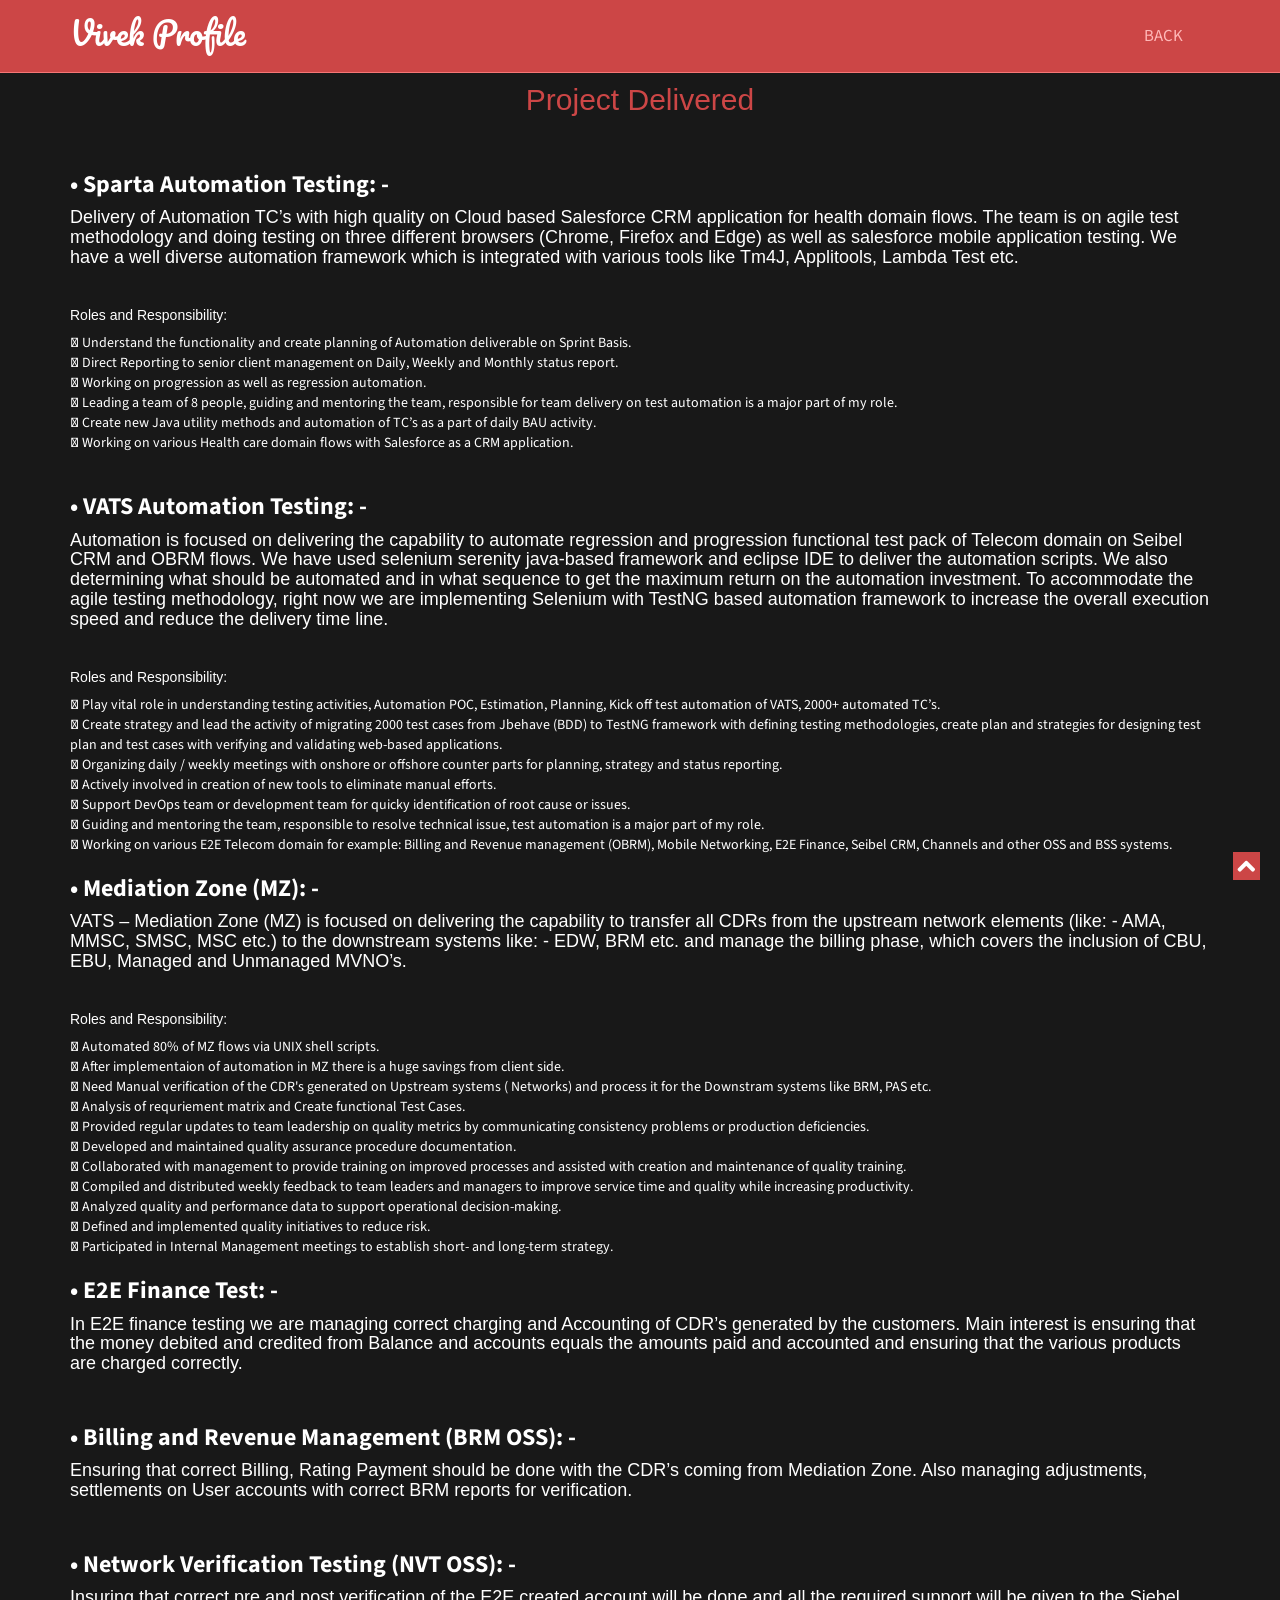
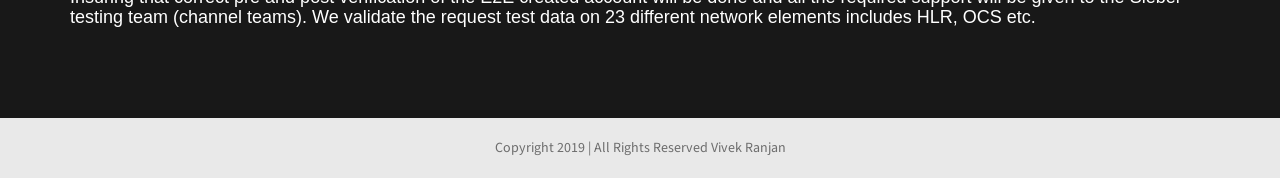
<file: ProjectDetails.html>
<!doctype html>
<!--[if IE 7 ]>    
<html lang="en-gb" class="isie ie7 oldie no-js">
   <![endif]-->
   <!--[if IE 8 ]>    
   <html lang="en-gb" class="isie ie8 oldie no-js">
      <![endif]-->
      <!--[if IE 9 ]>    
      <html lang="en-gb" class="isie ie9 no-js">
         <![endif]-->
         <!--[if (gt IE 9)|!(IE)]><!-->
         <html lang="en-gb" class="no-js">
            <!--<![endif]-->
            <head>
               <meta charset="utf-8">
               <meta name="viewport" content="width=device-width, initial-scale=1, maximum-scale=1">
               <!--[if lt IE 9]> 
               <meta http-equiv="X-UA-Compatible" content="IE=edge,chrome=1">
               <![endif]-->
               <link rel="shortcut icon" href="images\TitleLogo.png" />
               <title>Vivek Ranjan Profile</title>
               <meta name="description" content="">
               <meta name="author" content="WebThemez">
               <!--[if lt IE 9]>
               <script src="http://html5shim.googlecode.com/svn/trunk/html5.js"></script>
               <![endif]-->
               <!--[if lte IE 8]>
               <script type="text/javascript" src="http://explorercanvas.googlecode.com/svn/trunk/excanvas.js"></script>
               <![endif]-->
               <link rel="stylesheet" href="css/bootstrap.min.css" />
               <link rel="stylesheet" type="text/css" href="css/isotope.css" media="screen" />
               <link rel="stylesheet" href="js/fancybox/jquery.fancybox.css" type="text/css" media="screen" />
               <link rel="stylesheet" type="text/css" href="css/da-slider.css" />
               <!-- Owl Carousel Assets -->
               <link href="js/owl-carousel/owl.carousel.css" rel="stylesheet">
               <link rel="stylesheet" href="css/styles.css" />
               <!-- Font Awesome -->
               <link href="font/css/font-awesome.min.css" rel="stylesheet">
            </head>
            <body>
               <header class="header">
                  <div class="container">
                     <nav class="navbar navbar-inverse" role="navigation">
                        <div class="navbar-header">
                           <button type="button" id="nav-toggle" class="navbar-toggle" data-toggle="collapse" data-target="#main-nav">
                           <span class="sr-only">Toggle navigation</span>
                           <span class="icon-bar"></span>
                           <span class="icon-bar"></span>
                           <span class="icon-bar"></span>
                           </button>
                           <a href="#" class="navbar-brand scroll-top logo"><b>Vivek Profile</b></a>
                        </div>
                        <!--/.navbar-header-->
                        <div id="main-nav" class="collapse navbar-collapse">
                           <ul class="nav navbar-nav" id="mainNav">
                              <li><a href="index.html#ProjectDetailsPage" class="scroll-link">Back</a></li>
                           </ul>
                        </div>
                        <!--/.navbar-collapse-->
                     </nav>
                     <!--/.navbar-->
                  </div>
                  <!--/.container-->
               </header>
               <!--/.header-->
               <div id="#top"></div>
               <section id="portfolio" class="page-section section appear clearfix secPad">
                  <div class="container">
                     <font color="white">
                        <div class="heading text-center">
                           <!-- Heading -->
                           <h2>Project Delivered</h2>
                        </div>
                        <h3><strong>•	 Sparta Automation Testing: -</strong></h3>
                        <h4>  Delivery of Automation TC’s with high quality on Cloud based Salesforce CRM application for health domain flows. The team is on agile test methodology and doing testing on three different browsers (Chrome, Firefox and Edge) as well as salesforce mobile application testing. We have a well diverse automation framework which is integrated with various tools like Tm4J, Applitools, Lambda Test etc.</h4>
                        <br>			
                        <h5>Roles and Responsibility: </h5>
                        	Understand the functionality and create planning of Automation deliverable on Sprint Basis. <br>
                        	Direct Reporting to senior client management on Daily, Weekly and Monthly status report. <br>
                        	Working on progression as well as regression automation. <br>
                        	Leading a team of 8 people, guiding and mentoring the team, responsible for team delivery on test automation is a major part of my role. <br>
                        	Create new Java utility methods and automation of TC’s as a part of daily BAU activity. <br>
                        	Working on various Health care domain flows with Salesforce as a CRM application. <br><br>
                        <h3><strong>•	 VATS Automation Testing: -</strong></h3>
                        <h4>  Automation is focused on delivering the capability to automate regression and progression functional test pack of Telecom domain on Seibel CRM and OBRM flows. We have used selenium serenity java-based framework and eclipse IDE to deliver the automation scripts. We also determining what should be automated and in what sequence to get the maximum return on the automation investment. To accommodate the agile testing methodology, right now we are implementing Selenium with TestNG based automation framework to increase the overall execution speed and reduce the delivery time line.</h4>
                        <br>	
                        <h5>Roles and Responsibility: </h5>
                        	Play vital role in understanding testing activities, Automation POC, Estimation, Planning, Kick off test automation of VATS, 2000+ automated TC’s. <br>
                        	Create strategy and lead the activity of migrating 2000 test cases from Jbehave (BDD) to TestNG framework with defining testing methodologies, create plan and strategies for designing test plan and test cases with verifying and validating web-based applications. <br>
                        	Organizing daily / weekly meetings with onshore or offshore counter parts for planning, strategy and status reporting. <br>
                        	Actively involved in creation of new tools to eliminate manual efforts. <br>
                        	Support DevOps team or development team for quicky identification of root cause or issues. <br>
                        	Guiding and mentoring the team, responsible to resolve technical issue, test automation is a major part of my role. <br>
                        	Working on various E2E Telecom domain for example: Billing and Revenue management (OBRM), Mobile Networking, E2E Finance, Seibel CRM, Channels and other OSS and BSS systems. <br>
                        <h3><strong>•	 Mediation Zone (MZ): -</strong></h3>
                        <h4>  VATS – Mediation Zone (MZ) is focused on delivering the capability to transfer all CDRs from the upstream network elements (like: - AMA, MMSC, SMSC, MSC etc.) to the downstream systems like: - EDW, BRM etc. and manage the billing phase, which covers the inclusion of CBU, EBU, Managed and Unmanaged MVNO’s.</h4>
                        <br>	
                        <h5>Roles and Responsibility: </h5>
                        	Automated 80% of MZ flows via UNIX shell scripts. <br>
                        	After implementaion of automation in MZ there is a huge savings from client side.<br>
                        	Need Manual verification of the CDR's generated on Upstream systems ( Networks) and process it for the Downstram systems like BRM, PAS etc. <br>
                        	Analysis of requriement matrix and Create functional Test Cases. <br>
                        	Provided regular updates to team leadership on quality metrics by communicating consistency problems or production deficiencies. <br>
                        	Developed and maintained quality assurance procedure documentation. <br>
                        	Collaborated with management to provide training on improved processes and assisted with creation and maintenance of quality training. <br>
                        	Compiled and distributed weekly feedback to team leaders and managers to improve service time and quality while increasing productivity. <br>
                        	Analyzed quality and performance data to support operational decision-making. <br>
                        	Defined and implemented quality initiatives to reduce risk. <br>
                        	Participated in Internal Management meetings to establish short- and long-term strategy. <br>
                        <h3><strong>•	 E2E Finance Test: -</strong></h3>
                        <h4>  In E2E finance testing we are managing correct charging and Accounting of CDR’s generated by the customers. Main interest is ensuring that the money debited and credited from Balance and accounts equals the amounts paid and accounted and ensuring that the various products are charged correctly.</h4>
                        <br>
                        <h3><strong>•	 Billing and Revenue Management (BRM OSS): -</strong></h3>
                        <h4>  Ensuring that correct Billing, Rating Payment should be done with the CDR’s coming from Mediation Zone. Also managing adjustments, settlements on User accounts with correct BRM reports for verification.</h4>
                        <br>
                        <h3><strong>•	 Network Verification Testing (NVT OSS): -</strong></h3>
                        <h4>  Insuring that correct pre and post verification of the E2E created account will be done and all the required support will be given to the Siebel testing team (channel teams). We validate the request test data on 23 different network elements includes HLR, OCS etc.</h4>
                        <br>
                     </font>
                  </div>
               </section>
            </body>
            <!--/.page-section-->
            <section class="copyright">
               <div class="container">
                  <div class="row">
                     <div class="col-sm-12 text-center">
                        Copyright 2019 | All Rights Reserved Vivek Ranjan
                     </div>
                  </div>
                  <!-- / .row -->
               </div>
            </section>
            <a href="#top" class="topHome"><i class="fa fa-chevron-up fa-2x"></i></a>
            <!--[if lte IE 8]><script src="//ajax.googleapis.com/ajax/libs/jquery/1.11.0/jquery.min.js"></script><![endif]-->
            <script src="js/modernizr-latest.js"></script>
            <script src="js/jquery-1.8.2.min.js" type="text/javascript"></script>
            <script src="js/bootstrap.min.js" type="text/javascript"></script>
            <script src="js/jquery.isotope.min.js" type="text/javascript"></script>
            <script src="js/fancybox/jquery.fancybox.pack.js" type="text/javascript"></script>
            <script src="js/jquery.nav.js" type="text/javascript"></script>
            <script src="js/jquery.cslider.js" type="text/javascript"></script>
            <script src="js/custom.js" type="text/javascript"></script>
            <script src="js/owl-carousel/owl.carousel.js"></script>
            </body>
         </html>
</file>
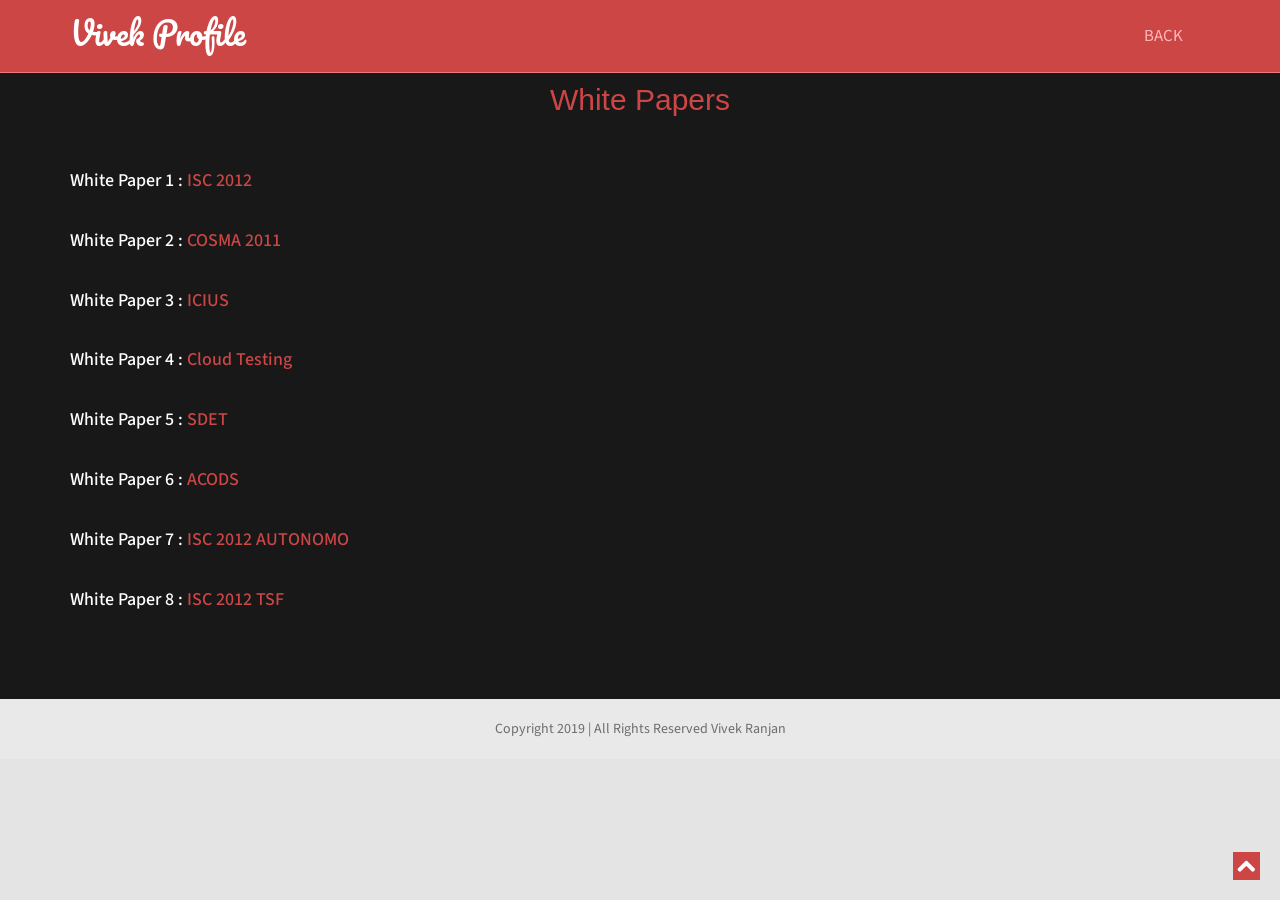
<file: WhitePapers.html>
<!doctype html>
<!--[if IE 7 ]>    
<html lang="en-gb" class="isie ie7 oldie no-js">
   <![endif]-->
   <!--[if IE 8 ]>    
   <html lang="en-gb" class="isie ie8 oldie no-js">
      <![endif]-->
      <!--[if IE 9 ]>    
      <html lang="en-gb" class="isie ie9 no-js">
         <![endif]-->
         <!--[if (gt IE 9)|!(IE)]><!-->
         <html lang="en-gb" class="no-js">
            <!--<![endif]-->
            <head>
               <meta charset="utf-8">
               <meta name="viewport" content="width=device-width, initial-scale=1, maximum-scale=1">
               <!--[if lt IE 9]> 
               <meta http-equiv="X-UA-Compatible" content="IE=edge,chrome=1">
               <![endif]-->
               <link rel="shortcut icon" href="images\TitleLogo.png" />
               <title>Vivek Ranjan Profile</title>
               <meta name="description" content="">
               <meta name="author" content="WebThemez">
               <!--[if lt IE 9]>
               <script src="http://html5shim.googlecode.com/svn/trunk/html5.js"></script>
               <![endif]-->
               <!--[if lte IE 8]>
               <script type="text/javascript" src="http://explorercanvas.googlecode.com/svn/trunk/excanvas.js"></script>
               <![endif]-->
               <link rel="stylesheet" href="css/bootstrap.min.css" />
               <link rel="stylesheet" type="text/css" href="css/isotope.css" media="screen" />
               <link rel="stylesheet" href="js/fancybox/jquery.fancybox.css" type="text/css" media="screen" />
               <link rel="stylesheet" type="text/css" href="css/da-slider.css" />
               <!-- Owl Carousel Assets -->
               <link href="js/owl-carousel/owl.carousel.css" rel="stylesheet">
               <link rel="stylesheet" href="css/styles.css" />
               <!-- Font Awesome -->
               <link href="font/css/font-awesome.min.css" rel="stylesheet">
            </head>
            <body>
               <header class="header">
                  <div class="container">
                     <nav class="navbar navbar-inverse" role="navigation">
                        <div class="navbar-header">
                           <button type="button" id="nav-toggle" class="navbar-toggle" data-toggle="collapse" data-target="#main-nav">
                           <span class="sr-only">Toggle navigation</span>
                           <span class="icon-bar"></span>
                           <span class="icon-bar"></span>
                           <span class="icon-bar"></span>
                           </button>
                           <a href="#" class="navbar-brand scroll-top logo"><b>Vivek Profile</b></a>
                        </div>
                        <!--/.navbar-header-->
                        <div id="main-nav" class="collapse navbar-collapse">
                           <ul class="nav navbar-nav" id="mainNav">
                              <li><a href="index.html#ResearchPage" class="scroll-link">Back</a></li>
                           </ul>
                        </div>
                        <!--/.navbar-collapse-->
                     </nav>
                     <!--/.navbar-->
                  </div>
                  <!--/.container-->
               </header>
               <!--/.header-->
               <div id="#top"></div>
               <section id="portfolio" class="page-section section appear clearfix secPad">
                  <div class="container">
                     <div class="heading text-center">
                        <!-- Heading -->
                        <h2>White Papers</h2>
                     </div>
                     <h4><font color="white">  White Paper 1 : </font><a href="Documents\ISC2012.pdf">ISC 2012</a></h4>
                     <br>
                     <h4><font color="white">  White Paper 2 : </font><a href="Documents\COSMA2011.pdf">COSMA 2011</a></h4>
                     <br>
                     <h4><font color="white">  White Paper 3 : </font><a href="Documents\ICIUS330.pdf">ICIUS</a></h4>
                     <br>
                     <h4><font color="white">  White Paper 4 : </font><a href="Documents\Paper on Cloud Testing.pdf">Cloud Testing</a></h4>
                     <br>
                     <h4><font color="white">  White Paper 5 : </font><a href="Documents\SDET_White_Paper.pdf">SDET</a></h4>
                     <br>
                     <h4><font color="white">  White Paper 6 : </font><a href="Documents\ACODS.pdf">ACODS</a></h4>
                     <br>
                     <h4><font color="white">  White Paper 7 : </font><a href="Documents\ISC2012AUTONOMO.pdf">ISC 2012 AUTONOMO</a></h4>
                     <br>
                     <h4><font color="white">  White Paper 8 : </font><a href="Documents\ISC2012TSF.pdf">ISC 2012 TSF</a></h4>
                     <br>
                  </div>
               </section>
            </body>
            <!--/.page-section-->
            <section class="copyright">
               <div class="container">
                  <div class="row">
                     <div class="col-sm-12 text-center">
                        Copyright 2019 | All Rights Reserved Vivek Ranjan
                     </div>
                  </div>
                  <!-- / .row -->
               </div>
            </section>
            <a href="#top" class="topHome"><i class="fa fa-chevron-up fa-2x"></i></a>
            <!--[if lte IE 8]><script src="//ajax.googleapis.com/ajax/libs/jquery/1.11.0/jquery.min.js"></script><![endif]-->
            <script src="js/modernizr-latest.js"></script>
            <script src="js/jquery-1.8.2.min.js" type="text/javascript"></script>
            <script src="js/bootstrap.min.js" type="text/javascript"></script>
            <script src="js/jquery.isotope.min.js" type="text/javascript"></script>
            <script src="js/fancybox/jquery.fancybox.pack.js" type="text/javascript"></script>
            <script src="js/jquery.nav.js" type="text/javascript"></script>
            <script src="js/jquery.cslider.js" type="text/javascript"></script>
            <script src="js/custom.js" type="text/javascript"></script>
            <script src="js/owl-carousel/owl.carousel.js"></script>
            </body>
         </html>
</file>
<file: css/isotope.css>
/* Start: Recommended Isotope styles */

/**** Isotope Filtering ****/

.isotope-item {
  z-index: 2;
}

.isotope-hidden.isotope-item {
  pointer-events: none;
  z-index: 1;
}

/**** Isotope CSS3 transitions ****/

.isotope,
.isotope .isotope-item {
  -webkit-transition-duration: 0.8s;
     -moz-transition-duration: 0.8s;
      -ms-transition-duration: 0.8s;
       -o-transition-duration: 0.8s;
          transition-duration: 0.8s;
}

.isotope {
  -webkit-transition-property: height, width;
     -moz-transition-property: height, width;
      -ms-transition-property: height, width;
       -o-transition-property: height, width;
          transition-property: height, width;
}

.isotope .isotope-item {
  -webkit-transition-property: -webkit-transform, opacity;
     -moz-transition-property:    -moz-transform, opacity;
      -ms-transition-property:     -ms-transform, opacity;
       -o-transition-property:         top, left, opacity;
          transition-property:         transform, opacity;
}

/**** disabling Isotope CSS3 transitions ****/

.isotope.no-transition,
.isotope.no-transition .isotope-item,
.isotope .isotope-item.no-transition {
  -webkit-transition-duration: 0s;
     -moz-transition-duration: 0s;
      -ms-transition-duration: 0s;
       -o-transition-duration: 0s;
          transition-duration: 0s;
}

/* End: Recommended Isotope styles */



/* disable CSS transitions for containers with infinite scrolling*/
.isotope.infinite-scrolling {
  -webkit-transition: none;
     -moz-transition: none;
      -ms-transition: none;
       -o-transition: none;
          transition: none;
}



/**** Isotope styles ****/

/* required for containers to inherit vertical size from window */
/*html,
body {
  height: 100%;
}*/

#container {
  border: 1px solid #666;
  padding: 5px;
  margin-bottom: 20px;
}

.element {
  width: 110px;
  height: 110px;
  margin: 5px;
  float: left;
  overflow: hidden;
  position: relative;
  background: #888;
  color: #222;
  -webkit-border-top-right-radius: 1.2em;
      -moz-border-radius-topright: 1.2em;
          border-top-right-radius: 1.2em;
}

.element.alkali          { background: #F00; background: hsl(   0, 100%, 50%); }
.element.alkaline-earth  { background: #F80; background: hsl(  36, 100%, 50%); }
.element.lanthanoid      { background: #FF0; background: hsl(  72, 100%, 50%); }
.element.actinoid        { background: #0F0; background: hsl( 108, 100%, 50%); }
.element.transition      { background: #0F8; background: hsl( 144, 100%, 50%); }
.element.post-transition { background: #0FF; background: hsl( 180, 100%, 50%); }
.element.metalloid       { background: #08F; background: hsl( 216, 100%, 50%); }
.element.other.nonmetal  { background: #00F; background: hsl( 252, 100%, 50%); }
.element.halogen         { background: #F0F; background: hsl( 288, 100%, 50%); }
.element.noble-gas       { background: #F08; background: hsl( 324, 100%, 50%); }


.element * {
  position: absolute;
  margin: 0;
}

.element .symbol {
  left: 0.2em;
  top: 0.4em;
  font-size: 3.8em;
  line-height: 1.0em;
  color: #FFF;
}
.element.large .symbol {
  font-size: 4.5em;
}

.element.fake .symbol {
  color: #000;
}

.element .name {
  left: 0.5em;
  bottom: 1.6em;
  font-size: 1.05em;
}

.element .weight {
  font-size: 0.9em;
  left: 0.5em;
  bottom: 0.5em;
}

.element .number {
  font-size: 1.25em;
  font-weight: bold;
  color: hsla(0,0%,0%,.5);
  right: 0.5em;
  top: 0.5em;
}

.variable-sizes .element.width2 { width: 230px; }

.variable-sizes .element.height2 { height: 230px; }

.variable-sizes .element.width2.height2 {
  font-size: 2.0em;
}

.element.large,
.variable-sizes .element.large,
.variable-sizes .element.large.width2.height2 {
  font-size: 3.0em;
  width: 350px;
  height: 350px;
  z-index: 100;
}

.clickable .element:hover {
  cursor: pointer;
}

.clickable .element:hover h3 {
  text-shadow:
    0 0 10px white,
    0 0 10px white
  ;
}

.clickable .element:hover h2 {
  color: white;
}
</file>
<file: css/da-slider.css>
.da-slider{
	width: 100%;
	min-width: 520px;
	height: 500px;
	position: relative;
	margin: 4% auto;
	overflow: hidden;
	/*background: transparent url(../images/waves.gif) repeat 0% 0%;
	border-top: 8px solid #efc34a;
	border-bottom: 8px solid #efc34a;
	box-shadow: 0px 1px 1px rgba(0,0,0,0.2), 0px -2px 1px #fff;*/ 
	-webkit-transition: background-position 1s ease-out 0.3s;
	-moz-transition: background-position 1s ease-out 0.3s;
	-o-transition: background-position 1s ease-out 0.3s;
	-ms-transition: background-position 1s ease-out 0.3s;
	transition: background-position 1s ease-out 0.3s;
}
.da-slide{
	position: absolute;
	width: 100%;
	height: 100%;
	top: 0px;
	left: 0px; 
	text-align: left;
}
.da-slide-current{
	z-index: 1000;
}
.da-slider-fb .da-slide{
	left: 100%;
}
.da-slider-fb  .da-slide.da-slide-current{
	left: 0px;
}
.da-slide h2,
.da-slide p,
.da-slide .da-link,
.da-slide .da-img{
	position: absolute;
	opacity: 0;
	left: 110%;
}
.da-slider-fb .da-slide h2,
.da-slider-fb .da-slide p,
.da-slider-fb .da-slide .da-link{
	left: 10%;
	opacity: 1;
}
.da-slider-fb .da-slide .da-img{
	left: 60%;
	opacity: 1;
}
.da-slide h2{
	color: #fff;
	font-size: 66px;
	width: 50%;
	top: 60px;
	white-space: nowrap;
	z-index: 10;
	text-shadow: 1px 1px 1px rgba(0,0,0,0.1); 
	font-weight: 700;
}
.da-slide p{
	width: 45%;
	top: 155px;
	color: #916c05;
	font-size: 18px;
	line-height: 26px;
	height: 80px;
	overflow: hidden;
	font-style: italic;
	font-weight: 400;
	font-style: italic;
}
.da-slide .da-img{
	text-align: center;
	width: 30%;
	top: 70px;
	height: 256px;
	line-height: 320px;
	left: 110%; /*60%*/
}
.da-slide .da-link{
	top: 270px; /*depends on p height*/
	color: #fff;
	text-shadow: 1px 1px 1px rgba(0,0,0,0.2);
	border: 3px solid rgba(255,255,255,0.8);
	padding: 2px 20px 0px;
	font-size: 16px;
	line-height: 30px;
	width: auto;
	text-align: center;
	background: rgba(255,255,255,0.2);
}
.da-slide .da-link:hover{
	background: rgba(255,255,255,0.3);
}
.da-dots{
	width: 100%;
	position: absolute;
	text-align: center;
	left: 0px;
	bottom: 20px;
	z-index: 2000;
	-moz-user-select: none;
	-webkit-user-select: none;
}
.da-dots span{
	display: inline-block;
	position: relative;
	width: 12px;
	height: 12px;
	border-radius: 50%;
	background: #fb6c00;
	margin: 3px;
	cursor: pointer;
	box-shadow: 
		1px 1px 1px rgba(0,0,0,0.1) inset, 
		1px 1px 1px rgba(255,255,255,0.1);
}
.da-dots span.da-dots-current:after{
	content: '';
	width: 8px;
	height: 8px;
	position: absolute;
	top: 2px;
	left: 2px;
	border-radius: 50%;
	background: rgb(255,255,255);
	background: -moz-linear-gradient(top, rgba(255,255,255,1) 0%, rgba(246,246,246,1) 47%, rgba(237,237,237,1) 100%);
	background: -webkit-gradient(linear, left top, left bottom, color-stop(0%,rgba(255,255,255,1)), color-stop(47%,rgba(246,246,246,1)), color-stop(100%,rgba(237,237,237,1)));
	background: -webkit-linear-gradient(top, rgba(255,255,255,1) 0%,rgba(246,246,246,1) 47%,rgba(237,237,237,1) 100%);
	background: -o-linear-gradient(top, rgba(255,255,255,1) 0%,rgba(246,246,246,1) 47%,rgba(237,237,237,1) 100%);
	background: -ms-linear-gradient(top, rgba(255,255,255,1) 0%,rgba(246,246,246,1) 47%,rgba(237,237,237,1) 100%);
	background: linear-gradient(top, rgba(255,255,255,1) 0%,rgba(246,246,246,1) 47%,rgba(237,237,237,1) 100%);
	filter: progid:DXImageTransform.Microsoft.gradient( startColorstr='#ffffff', endColorstr='#ededed',GradientType=0 );
}
.da-arrows{
	-moz-user-select: none;
	-webkit-user-select: none;
}
.da-arrows span{
	position: absolute;
	top: 50%;
	height: 30px;
	width: 30px;
	border-radius: 50%;
	background:rgba(255, 255, 255, 0.29);    
	cursor: pointer;
	z-index: 2000;
	opacity: 0;
	box-shadow: 
		1px 1px 1px rgba(0,0,0,0.1) inset, 
		1px 1px 1px rgba(255,255,255,0.1);
	-webkit-transition: opacity 0.4s ease-in-out-out 0.2s;
	-moz-transition: opacity 0.4s ease-in-out-out 0.2s;
	-o-transition: opacity 0.4s ease-in-out-out 0.2s;
	-ms-transition: opacity 0.4s ease-in-out-out 0.2s;
	transition: opacity 0.4s ease-in-out-out 0.2s;
}
.da-slider:hover .da-arrows span{
	opacity: 1;
}
.da-arrows span:after{
	content: '';
	position: absolute;
	width: 20px;
	height: 20px;
	top: 5px;
	left: 5px;
	background: transparent url(../images/arrows.png) no-repeat top left;
	border-radius: 50%;
	box-shadow: 1px 1px 2px rgba(0,0,0,0.1);
}
.da-arrows span:hover:after{
	box-shadow: 1px 1px 4px rgba(0,0,0,0.3);
}
.da-arrows span:active:after{
	box-shadow: 1px 1px 1px rgba(255,255,255,0.1);
}
.da-arrows span.da-arrows-next:after{
	background-position: top right;
}
.da-arrows span.da-arrows-prev{
	left: 15px;
}
.da-arrows span.da-arrows-next{
	right: 15px;
}

.da-slide-current h2,
.da-slide-current p,
.da-slide-current .da-link{
	left: 10%;
	opacity: 1;
}
.da-slide-current .da-img{
	left: 60%;
	opacity: 1;
}
/* Animation classes and animations */

/* Slide in from the right*/
.da-slide-fromright h2{
	-webkit-animation: fromRightAnim1 0.6s ease-in-out 0.8s both;
	-moz-animation: fromRightAnim1 0.6s ease-in-out 0.8s both;
	-o-animation: fromRightAnim1 0.6s ease-in-out 0.8s both;
	-ms-animation: fromRightAnim1 0.6s ease-in-out 0.8s both;
	animation: fromRightAnim1 0.6s ease-in-out 0.8s both;
}
.da-slide-fromright p{
	-webkit-animation: fromRightAnim2 0.6s ease-in-out 0.8s both;
	-moz-animation: fromRightAnim2 0.6s ease-in-out 0.8s both;
	-o-animation: fromRightAnim2 0.6s ease-in-out 0.8s both;
	-ms-animation: fromRightAnim2 0.6s ease-in-out 0.8s both;
	animation: fromRightAnim2 0.6s ease-in-out 0.8s both;
}
.da-slide-fromright .da-link{
	-webkit-animation: fromRightAnim3 0.4s ease-in-out 1.2s both;
	-moz-animation: fromRightAnim3 0.4s ease-in-out 1.2s both;
	-o-animation: fromRightAnim3 0.4s ease-in-out 1.2s both;
	-ms-animation: fromRightAnim3 0.4s ease-in-out 1.2s both;
	animation: fromRightAnim3 0.4s ease-in-out 1.2s both;
}
.da-slide-fromright .da-img{
	-webkit-animation: fromRightAnim4 0.6s ease-in-out 0.8s both;
	-moz-animation: fromRightAnim4 0.6s ease-in-out 0.8s both;
	-o-animation: fromRightAnim4 0.6s ease-in-out 0.8s both;
	-ms-animation: fromRightAnim4 0.6s ease-in-out 0.8s both;
	animation: fromRightAnim4 0.6s ease-in-out 0.8s both;
}
@-webkit-keyframes fromRightAnim1{
	0%{ left: 110%; opacity: 0; }
	100%{ left: 10%; opacity: 1; }
}
@-webkit-keyframes fromRightAnim2{
	0%{ left: 110%; opacity: 0; }
	100%{ left: 10%; opacity: 1; }
}
@-webkit-keyframes fromRightAnim3{
	0%{ left: 110%; opacity: 0; }
	1%{ left: 10%; opacity: 0; }
	100%{ left: 10%; opacity: 1; }
}
@-webkit-keyframes fromRightAnim4{
	0%{ left: 110%; opacity: 0; }
	100%{ left: 60%; opacity: 1; }
}

@-moz-keyframes fromRightAnim1{
	0%{ left: 110%; opacity: 0; }
	100%{ left: 10%; opacity: 1; }
}
@-moz-keyframes fromRightAnim2{
	0%{ left: 110%; opacity: 0; }
	100%{ left: 10%; opacity: 1; }
}
@-moz-keyframes fromRightAnim3{
	0%{ left: 110%; opacity: 0; }
	1%{ left: 10%; opacity: 0; }
	100%{ left: 10%; opacity: 1; }
}
@-moz-keyframes fromRightAnim4{
	0%{ left: 110%; opacity: 0; }
	100%{ left: 60%; opacity: 1; }
}

@-o-keyframes fromRightAnim1{
	0%{ left: 110%; opacity: 0; }
	100%{ left: 10%; opacity: 1; }
}
@-o-keyframes fromRightAnim2{
	0%{ left: 110%; opacity: 0; }
	100%{ left: 10%; opacity: 1; }
}
@-o-keyframes fromRightAnim3{
	0%{ left: 110%; opacity: 0; }
	1%{ left: 10%; opacity: 0; }
	100%{ left: 10%; opacity: 1; }
}
@-o-keyframes fromRightAnim4{
	0%{ left: 110%; opacity: 0; }
	100%{ left: 60%; opacity: 1; }
}

@-ms-keyframes fromRightAnim1{
	0%{ left: 110%; opacity: 0; }
	100%{ left: 10%; opacity: 1; }
}
@-ms-keyframes fromRightAnim2{
	0%{ left: 110%; opacity: 0; }
	100%{ left: 10%; opacity: 1; }
}
@-ms-keyframes fromRightAnim3{
	0%{ left: 110%; opacity: 0; }
	1%{ left: 10%; opacity: 0; }
	100%{ left: 10%; opacity: 1; }
}
@-ms-keyframes fromRightAnim4{
	0%{ left: 110%; opacity: 0; }
	100%{ left: 60%; opacity: 1; }
}

@keyframes fromRightAnim1{
	0%{ left: 110%; opacity: 0; }
	100%{ left: 10%; opacity: 1; }
}
@keyframes fromRightAnim2{
	0%{ left: 110%; opacity: 0; }
	100%{ left: 10%; opacity: 1; }
}
@keyframes fromRightAnim3{
	0%{ left: 110%; opacity: 0; }
	1%{ left: 10%; opacity: 0; }
	100%{ left: 10%; opacity: 1; }
}
@keyframes fromRightAnim4{
	0%{ left: 110%; opacity: 0; }
	100%{ left: 60%; opacity: 1; }
}
/* Slide in from the left*/
.da-slide-fromleft h2{
	-webkit-animation: fromLeftAnim1 0.6s ease-in-out 0.6s both;
	-moz-animation: fromLeftAnim1 0.6s ease-in-out 0.6s both;
	-o-animation: fromLeftAnim1 0.6s ease-in-out 0.6s both;
	-ms-animation: fromLeftAnim1 0.6s ease-in-out 0.6s both;
	animation: fromLeftAnim1 0.6s ease-in-out 0.6s both;
}
.da-slide-fromleft p{
	-webkit-animation: fromLeftAnim2 0.6s ease-in-out 0.6s both;
	-moz-animation: fromLeftAnim2 0.6s ease-in-out 0.6s both;
	-o-animation: fromLeftAnim2 0.6s ease-in-out 0.6s both;
	-ms-animation: fromLeftAnim2 0.6s ease-in-out 0.6s both;
	animation: fromLeftAnim2 0.6s ease-in-out 0.6s both;
}
.da-slide-fromleft .da-link{
	-webkit-animation: fromLeftAnim3 0.4s ease-in-out 1.2s both;
	-moz-animation: fromLeftAnim3 0.4s ease-in-out 1.2s both;
	-o-animation: fromLeftAnim3 0.4s ease-in-out 1.2s both;
	-ms-animation: fromLeftAnim3 0.4s ease-in-out 1.2s both;
	animation: fromLeftAnim3 0.4s ease-in-out 1.2s both;
}
.da-slide-fromleft .da-img{
	-webkit-animation: fromLeftAnim4 0.6s ease-in-out 0.6s both;
	-moz-animation: fromLeftAnim4 0.6s ease-in-out 0.6s both;
	-o-animation: fromLeftAnim4 0.6s ease-in-out 0.6s both;
	-ms-animation: fromLeftAnim4 0.6s ease-in-out 0.6s both;
	animation: fromLeftAnim4 0.6s ease-in-out 0.6s both;
}
@-webkit-keyframes fromLeftAnim1{
	0%{ left: -110%; opacity: 0; }
	100%{ left: 10%; opacity: 1; }
}
@-webkit-keyframes fromLeftAnim2{
	0%{ left: -110%; opacity: 0; }
	100%{ left: 10%; opacity: 1; }
}
@-webkit-keyframes fromLeftAnim3{
	0%{ left: -110%; opacity: 0; }
	1%{ left: 10%; opacity: 0; }
	100%{ left: 10%; opacity: 1; }
}
@-webkit-keyframes fromLeftAnim4{
	0%{ left: -110%; opacity: 0; }
	100%{ left: 60%; opacity: 1; }
}

@-moz-keyframes fromLeftAnim1{
	0%{ left: -110%; opacity: 0; }
	100%{ left: 10%; opacity: 1; }
}
@-moz-keyframes fromLeftAnim2{
	0%{ left: -110%; opacity: 0; }
	100%{ left: 10%; opacity: 1; }
}
@-moz-keyframes fromLeftAnim3{
	0%{ left: -110%; opacity: 0; }
	1%{ left: 10%; opacity: 0; }
	100%{ left: 10%; opacity: 1; }
}
@-moz-keyframes fromLeftAnim4{
	0%{ left: -110%; opacity: 0; }
	100%{ left: 60%; opacity: 1; }
}

@-o-keyframes fromLeftAnim1{
	0%{ left: -110%; opacity: 0; }
	100%{ left: 10%; opacity: 1; }
}
@-o-keyframes fromLeftAnim2{
	0%{ left: -110%; opacity: 0; }
	100%{ left: 10%; opacity: 1; }
}
@-o-keyframes fromLeftAnim3{
	0%{ left: -110%; opacity: 0; }
	1%{ left: 10%; opacity: 0; }
	100%{ left: 10%; opacity: 1; }
}
@-o-keyframes fromLeftAnim4{
	0%{ left: -110%; opacity: 0; }
	100%{ left: 60%; opacity: 1; }
}

@-ms-keyframes fromLeftAnim1{
	0%{ left: -110%; opacity: 0; }
	100%{ left: 10%; opacity: 1; }
}
@-ms-keyframes fromLeftAnim2{
	0%{ left: -110%; opacity: 0; }
	100%{ left: 10%; opacity: 1; }
}
@-ms-keyframes fromLeftAnim3{
	0%{ left: -110%; opacity: 0; }
	1%{ left: 10%; opacity: 0; }
	100%{ left: 10%; opacity: 1; }
}
@-ms-keyframes fromLeftAnim4{
	0%{ left: -110%; opacity: 0; }
	100%{ left: 60%; opacity: 1; }
}

@keyframes fromLeftAnim1{
	0%{ left: -110%; opacity: 0; }
	100%{ left: 10%; opacity: 1; }
}
@keyframes fromLeftAnim2{
	0%{ left: -110%; opacity: 0; }
	100%{ left: 10%; opacity: 1; }
}
@keyframes fromLeftAnim3{
	0%{ left: -110%; opacity: 0; }
	1%{ left: 10%; opacity: 0; }
	100%{ left: 10%; opacity: 1; }
}
@keyframes fromLeftAnim4{
	0%{ left: -110%; opacity: 0; }
	100%{ left: 60%; opacity: 1; }
}
/* Slide out to the right */
.da-slide-toright h2{
	-webkit-animation: toRightAnim1 0.6s ease-in-out 0.6s both;
	-moz-animation: toRightAnim1 0.6s ease-in-out 0.6s both;
	-o-animation: toRightAnim1 0.6s ease-in-out 0.6s both;
	-ms-animation: toRightAnim1 0.6s ease-in-out 0.6s both;
	animation: toRightAnim1 0.6s ease-in-out 0.6s both;
}
.da-slide-toright p{
	-webkit-animation: toRightAnim2 0.6s ease-in-out 0.3s both;
	-moz-animation: toRightAnim2 0.6s ease-in-out 0.3s both;
	-o-animation: toRightAnim2 0.6s ease-in-out 0.3s both;
	-ms-animation: toRightAnim2 0.6s ease-in-out 0.3s both;
	animation: toRightAnim2 0.6s ease-in-out 0.3s both;
}
.da-slide-toright .da-link{
	-webkit-animation: toRightAnim3 0.4s ease-in-out both;
	-moz-animation: toRightAnim3 0.4s ease-in-out both;
	-o-animation: toRightAnim3 0.4s ease-in-out both;
	-ms-animation: toRightAnim3 0.4s ease-in-out both;
	animation: toRightAnim3 0.4s ease-in-out both;
}
.da-slide-toright .da-img{
	-webkit-animation: toRightAnim4 0.6s ease-in-out both;
	-moz-animation: toRightAnim4 0.6s ease-in-out both;
	-o-animation: toRightAnim4 0.6s ease-in-out both;
	-ms-animation: toRightAnim4 0.6s ease-in-out both;
	animation: toRightAnim4 0.6s ease-in-out both;
}
@-webkit-keyframes toRightAnim1{
	0%{ left: 10%;  opacity: 1; }
	100%{ left: 100%; opacity: 0; }
}
@-webkit-keyframes toRightAnim2{
	0%{ left: 10%;  opacity: 1; }
	100%{ left: 100%; opacity: 0; }
}
@-webkit-keyframes toRightAnim3{
	0%{ left: 10%;  opacity: 1; }
	99%{ left: 10%; opacity: 0; }
	100%{ left: 100%; opacity: 0; }
}
@-webkit-keyframes toRightAnim4{
	0%{ left: 60%;  opacity: 1; }
	30%{ left: 55%;  opacity: 1; }
	100%{ left: 100%; opacity: 0; }
}

@-moz-keyframes toRightAnim1{
	0%{ left: 10%;  opacity: 1; }
	100%{ left: 100%; opacity: 0; }
}
@-moz-keyframes toRightAnim2{
	0%{ left: 10%;  opacity: 1; }
	100%{ left: 100%; opacity: 0; }
}
@-moz-keyframes toRightAnim3{
	0%{ left: 10%;  opacity: 1; }
	99%{ left: 10%; opacity: 0; }
	100%{ left: 100%; opacity: 0; }
}
@-moz-keyframes toRightAnim4{
	0%{ left: 60%;  opacity: 1; }
	30%{ left: 55%;  opacity: 1; }
	100%{ left: 100%; opacity: 0; }
}

@-o-keyframes toRightAnim1{
	0%{ left: 10%;  opacity: 1; }
	100%{ left: 100%; opacity: 0; }
}
@-o-keyframes toRightAnim2{
	0%{ left: 10%;  opacity: 1; }
	100%{ left: 100%; opacity: 0; }
}
@-o-keyframes toRightAnim3{
	0%{ left: 10%;  opacity: 1; }
	99%{ left: 10%; opacity: 0; }
	100%{ left: 100%; opacity: 0; }
}
@-o-keyframes toRightAnim4{
	0%{ left: 60%;  opacity: 1; }
	30%{ left: 55%;  opacity: 1; }
	100%{ left: 100%; opacity: 0; }
}

@-ms-keyframes toRightAnim1{
	0%{ left: 10%;  opacity: 1; }
	100%{ left: 100%; opacity: 0; }
}
@-ms-keyframes toRightAnim2{
	0%{ left: 10%;  opacity: 1; }
	100%{ left: 100%; opacity: 0; }
}
@-ms-keyframes toRightAnim3{
	0%{ left: 10%;  opacity: 1; }
	99%{ left: 10%; opacity: 0; }
	100%{ left: 100%; opacity: 0; }
}
@-ms-keyframes toRightAnim4{
	0%{ left: 60%;  opacity: 1; }
	30%{ left: 55%;  opacity: 1; }
	100%{ left: 100%; opacity: 0; }
}

@keyframes toRightAnim1{
	0%{ left: 10%;  opacity: 1; }
	100%{ left: 100%; opacity: 0; }
}
@keyframes toRightAnim2{
	0%{ left: 10%;  opacity: 1; }
	100%{ left: 100%; opacity: 0; }
}
@keyframes toRightAnim3{
	0%{ left: 10%;  opacity: 1; }
	99%{ left: 10%; opacity: 0; }
	100%{ left: 100%; opacity: 0; }
}
@keyframes toRightAnim4{
	0%{ left: 60%;  opacity: 1; }
	30%{ left: 55%;  opacity: 1; }
	100%{ left: 100%; opacity: 0; }
}
/* Slide out to the left*/
.da-slide-toleft h2{
	-webkit-animation: toLeftAnim1 0.6s ease-in-out both;
	-moz-animation: toLeftAnim1 0.6s ease-in-out both;
	-o-animation: toLeftAnim1 0.6s ease-in-out both;
	-ms-animation: toLeftAnim1 0.6s ease-in-out both;
	animation: toLeftAnim1 0.6s ease-in-out both;
}
.da-slide-toleft p{
	-webkit-animation: toLeftAnim2 0.6s ease-in-out 0.3s both;
	-moz-animation: toLeftAnim2 0.6s ease-in-out 0.3s both;
	-o-animation: toLeftAnim2 0.6s ease-in-out 0.3s both;
	-ms-animation: toLeftAnim2 0.6s ease-in-out 0.3s both;
	animation: toLeftAnim2 0.6s ease-in-out 0.3s both;
}
.da-slide-toleft .da-link{
	-webkit-animation: toLeftAnim3 0.6s ease-in-out 0.6s both;
	-moz-animation: toLeftAnim3 0.6s ease-in-out 0.6s both;
	-o-animation: toLeftAnim3 0.6s ease-in-out 0.6s both;
	-ms-animation: toLeftAnim3 0.6s ease-in-out 0.6s both;
	animation: toLeftAnim3 0.6s ease-in-out 0.6s both;
}
.da-slide-toleft .da-img{
	-webkit-animation: toLeftAnim4 0.6s ease-in-out 0.5s both;
	-moz-animation: toLeftAnim4 0.6s ease-in-out 0.5s both;
	-o-animation: toLeftAnim4 0.6s ease-in-out 0.5s both;
	-ms-animation: toLeftAnim4 0.6s ease-in-out 0.5s both;
	animation: toLeftAnim4 0.6s ease-in-out 0.5s both;
}
@-webkit-keyframes toLeftAnim1{
	0%{ left: 10%;  opacity: 1; }
	30%{ left: 15%;  opacity: 1; }
	100%{ left: -50%; opacity: 0; }
}
@-webkit-keyframes toLeftAnim2{
	0%{ left: 10%;  opacity: 1; }
	30%{ left: 15%;  opacity: 1; }
	100%{ left: -50%; opacity: 0; }
}
@-webkit-keyframes toLeftAnim3{
	0%{ left: 10%;  opacity: 1; }
	100%{ left: -50%; opacity: 0; }
}
@-webkit-keyframes toLeftAnim4{
	0%{ left: 60%;  opacity: 1; }
	70%{ left: 30%;  opacity: 0; }
	100%{ left: -50%; opacity: 0; }
}

@-moz-keyframes toLeftAnim1{
	0%{ left: 10%;  opacity: 1; }
	30%{ left: 15%;  opacity: 1; }
	100%{ left: -50%; opacity: 0; }
}
@-moz-keyframes toLeftAnim2{
	0%{ left: 10%;  opacity: 1; }
	30%{ left: 15%;  opacity: 1; }
	100%{ left: -50%; opacity: 0; }
}
@-moz-keyframes toLeftAnim3{
	0%{ left: 10%;  opacity: 1; }
	100%{ left: -50%; opacity: 0; }
}
@-moz-keyframes toLeftAnim4{
	0%{ left: 60%;  opacity: 1; }
	70%{ left: 30%;  opacity: 0; }
	100%{ left: -50%; opacity: 0; }
}

@-o-keyframes toLeftAnim1{
	0%{ left: 10%;  opacity: 1; }
	30%{ left: 15%;  opacity: 1; }
	100%{ left: -50%; opacity: 0; }
}
@-o-keyframes toLeftAnim2{
	0%{ left: 10%;  opacity: 1; }
	30%{ left: 15%;  opacity: 1; }
	100%{ left: -50%; opacity: 0; }
}
@-o-keyframes toLeftAnim3{
	0%{ left: 10%;  opacity: 1; }
	100%{ left: -50%; opacity: 0; }
}
@-o-keyframes toLeftAnim4{
	0%{ left: 60%;  opacity: 1; }
	70%{ left: 30%;  opacity: 0; }
	100%{ left: -50%; opacity: 0; }
}

@-ms-keyframes toLeftAnim1{
	0%{ left: 10%;  opacity: 1; }
	30%{ left: 15%;  opacity: 1; }
	100%{ left: -50%; opacity: 0; }
}
@-ms-keyframes toLeftAnim2{
	0%{ left: 10%;  opacity: 1; }
	30%{ left: 15%;  opacity: 1; }
	100%{ left: -50%; opacity: 0; }
}
@-ms-keyframes toLeftAnim3{
	0%{ left: 10%;  opacity: 1; }
	100%{ left: -50%; opacity: 0; }
}
@-ms-keyframes toLeftAnim4{
	0%{ left: 60%;  opacity: 1; }
	70%{ left: 30%;  opacity: 0; }
	100%{ left: -50%; opacity: 0; }
}

@keyframes toLeftAnim1{
	0%{ left: 10%;  opacity: 1; }
	30%{ left: 15%;  opacity: 1; }
	100%{ left: -50%; opacity: 0; }
}
@keyframes toLeftAnim2{
	0%{ left: 10%;  opacity: 1; }
	30%{ left: 15%;  opacity: 1; }
	100%{ left: -50%; opacity: 0; }
}
@keyframes toLeftAnim3{
	0%{ left: 10%;  opacity: 1; }
	100%{ left: -50%; opacity: 0; }
}
@keyframes toLeftAnim4{
	0%{ left: 60%;  opacity: 1; }
	70%{ left: 30%;  opacity: 0; }
	100%{ left: -50%; opacity: 0; }
}

@media (min-width: 768px) {
 
}
@media (max-width: 768px) {
 
}
@media (max-width: 480px) {
 
}
</file>
<file: css/styles.css>
/*
Theme Name: City Square Theme
Author URI: http://webthemez.com/
Description: This theme is a pretty versatile, that places the emphasis of the home page. It would be great for a corporate websites, business websites, personal blog.
License: Free to use for personal and commercial, but you need to place back link in the bottom of the template.
*/
@import url(http://fonts.googleapis.com/css?family=Source+Sans+Pro:400,600,700);
@import url(http://fonts.googleapis.com/css?family=Pacifico);

* {
    margin: 0;
    padding: 0;
    font-family: 'Source Sans Pro', sans-serif;
}

body {
    font-size: 14px;
    font-family: 'Source Sans Pro', sans-serif;
    -webkit-font-smoothing: antialiased;
    background: #E4E4E4;
}

::selection {
    color: #fff;
    background: #CC4646;
}

::-moz-selection {
    color: #fff;
    background: #CC4646;
}

p {
    color: #858585;
	line-height:22px;
}
.white{
	background:#fff;
	}
.pDark p {
    color: #6D6D6D;
}

.pDark h3 {
    color: #BEBEBE;
}

.btn, .form-control, .team-socials i {
    border-radius: 5px !important;
}

.button-outline {
    -webkit-font-smoothing: antialiased;
    display: inline-block;
    vertical-align: middle;
    zoom: 1;
    color: #fff;
    padding: 10px 25px;
    border: 2px solid #fff;
    border-radius: 0px;
    font-size: 16px;
    font-weight: 400;
    background: rgba(255,255,255,0.15);
}

    .button-outline:hover {
        color: #fff;
        background: rgba(255,255,255,0.35);
    }

a {
    color: #CC4646;
    text-decoration: none;
    text-shadow: none;
    -webkit-transition: all 0.2s linear;
    -moz-transition: all 0.2s linear;
    -ms-transition: all 0.2s linear;
    -o-transition: all 0.2s linear;
    transition: all 0.2s linear;
}

    a:hover {
        color: #DF3927;
        text-decoration: none;
    }

.btn {
    border: 0px;
    border-radius: 0px;
}
.btn:hover {
background: #E24040;
}

.btn-primary {
    background: #CC4646;
}

.form-control {
    border-radius: 0px;
}

.mrgn30 {
    margin: 30px 0;
}

.copyright {
    color: #6D6D6D;
    background: #E9E9E9;
    padding: 20px 0;
}

#top {
    position: relative;
}

.topHome {
    position: fixed;
    bottom: 20px;
    right: 20px;
    z-index: 5;
	background: #CC4646;
}
.topHome .fa-2x {
font-size: 20px;
color:#fff;
margin: 4px;
}
/* Header 
----------------------------------------------*/
.header {
    position: fixed;
    width: 100%;
    background: #CC4646;
    z-index: 50;
    border-radius: 0;
    top: 0px;
    border-bottom: 1px solid #F57676;
}

.navbar-inverse .navbar-toggle {
    border-color: #CC4646;
    background-color: #CC4646;
}
.header .navbar {
margin: 0;
background: transparent !important;
}
    .navbar-inverse .navbar-toggle .icon-bar {
        /*background-color: #CC4646;*/;
    }

    .navbar-inverse .navbar-toggle:hover, .navbar-inverse .navbar-toggle:focus {
        background: #CC4646;
    }

.navbar-inverse .navbar-nav > li > a:hover, .navbar-inverse .navbar-nav > li > a:focus {
    color: #CC4646;
}

.navbar-inverse .navbar-toggle:hover .icon-bar {
    background: #fff;
}
.navbar-inverse .navbar-nav > li > a {
	color: #FFB8B8;
}
.navbar-inverse .navbar-nav > li > a:hover, .navbar-inverse .navbar-nav > li > a:focus {
color: #FFFFFF;
}
.navbar-inverse .navbar-nav > .active > a, .navbar-inverse .navbar-nav > .active > a:hover, .navbar-inverse .navbar-nav > .active > a:focus {
color: #FFFFFF;
background: none;
}	
.navbar-toggle {
}
/*.carousel-inner*/
#myCarousel {
    margin-top: 50px;
    border-bottom: 4px solid #CC4646;
}

.carousel-inner > .item {
}

.carousel-caption {
    padding: 0px;
    bottom: 40%;
    display: block;
    height: 80px;
}

    .carousel-caption h1 {
        font-size: 45px;
        padding: 10px 15px;
        background: rgba(128, 180, 33, 0.80);
        color: #FFFFFF;
        text-shadow: none;
        font-weight: bold;
        display: inline-block;
    }

    .carousel-caption h3 {
        font-size: 30px;
        color: #1C4604;
        font-weight: bold;
        text-shadow: #fff 1px 1px 1px;
    }

.actionPanel {
    padding: 25px 0;
    background: #CC4646;
}

    .actionPanel h3 {
        margin: 0px;
    }

.circle {
    background: #CC4646;
    height: 60px;
    width: 60px;
    border-radius: 35px;
    color: #fff;
    line-height: 60px !important;
}
/*----Nav ----*/
.header .navbar-brand {
    float: left;
    padding: 16px 15px;
    line-height: 18px;
    height: 50px;
    /*color:#CC4646;*/;
}

.navbar-brand b {
    color: #fff;
	font-family: 'Pacifico', cursive;
	font-weight:400;
}

.logo {
    font-size: 2.2em;
    text-shadow: none;
    margin: 8px 0 0 0;
}

    .logo:hover {
        color: #5A5A5A;
    }

.header .navbar {
    margin: 0;
    background: #fff;
    border: 0;
}

.navbar-inverse .navbar-nav > li > a {
    font-size: 1.2em;
    line-height: normal;
    margin: 17px;
    padding: 6px 10px !important;
    border-radius: 5px;
}

.navbar-inverse .navbar-nav > .active > a, .navbar-inverse .navbar-nav > .active > a:hover, .navbar-inverse .navbar-nav > .active > a:focus {
    color: #fff;
    background: none;
}

/* Top-nav social icons (small, non-intrusive) */
.navbar-nav > li.nav-social { margin: 0 6px; display: inline-block; }
.navbar-nav > li.nav-social a { display: inline-block; padding: 25px 10px; border-radius: 4px; color: rgba(255,255,255,0.95); font-size: 16px; line-height: normal; transition: color 160ms ease, background 160ms ease; }
.navbar-nav > li.nav-social a .fa { font-size:18px; vertical-align: middle; }
/* monochrome by default; reveal brand color on hover */
.navbar-nav > li.nav-social a.linkedin { color: rgba(255,255,255,0.95); }
.navbar-nav > li.nav-social a.github { color: rgba(255,255,255,0.95); }
.navbar-nav > li.nav-social a:hover { background: rgba(255,255,255,0.06); text-decoration: none; }
.navbar-nav > li.nav-social a.linkedin:hover { color: #0A66C2; }
.navbar-nav > li.nav-social a.github:hover { color: #24292e; }
@media (max-width: 767px) {
    .navbar-nav > li.nav-social { float: none; display: block; margin: 0; }
    .navbar-nav > li.nav-social a { padding: 10px 15px; line-height: normal; height:auto; }
}

.navbar-nav > li:hover > a {
    color: #fff;
}

.header .navbar-nav > li > a {
    padding: 25px 18px;
    text-transform: uppercase;
}

.page-section {
    width: 100%;
    height: auto;
    padding: 30px 0;
}

.noPadd {
    padding: 0;
}

.page-section h1 {
    font-size: 3.5em;
    margin: 90px 0 30px;
    line-height: 1.2em;
}

    .page-section h1 span {
        font-weight: 200;
    }

.page-section h2 {
    color: #CC4646;
}

.page-section p {
    font-size: 1.1em;
    line-height: 1.6em;
}

.darkBg {
    background: rgb(44, 44, 44);
}

    .darkBg .fa {
        color: #CC4646;
    }
/*--- Banner ----*/
.banner-container {
    width: 100%;
    position: relative;
    padding: 1px;
    box-shadow: 2px 1px 1px rgba(0,0,0,0.4);
    background: url("../images/images3.png");
    background-size: 100% 100%;
    background-size: cover;
    margin-top: 60px;
    position: relative;
	z-index: -1;
	/*background-color: Olive;*/
}

    .banner-container > img {
        width: 100%;
    }

.banner-content {
    position: absolute;
    z-index: 80;
    top: 0px;
    left: 0px;
    right: 0px;
}

    .banner-content h2 {
        color: #fff;
        font-size: 3.5em;
        margin: 2% 0 30px;
        line-height: 1.2em;
		z-index: 80;
    }

    .banner-content p {
        font-size: 1.6em;
        font-weight: normal;
        font-style: normal;
        color: #fff;
    }

.da-slider {
    margin: 0 auto !important;
}

.sub-heading {
    padding: 15px 0;
}

    .sub-heading h2 {
        font-size: 18px;
        margin: 15px 0 8px !important;
    }

    .sub-heading p {
        color: #5A5A5A;
    }

.heading { 
    padding: 3px 10px;
    padding-bottom: 15px;
    margin-bottom: 30px;
    display: block;
}

    .heading p {
        font-size: 1.2em;
    }

.pdingBtm30 {
    padding-bottom: 30px;
}

.da-arrows span:after {
    width: 25px;
    height: 24px;
}

.da-arrows span {
    position: absolute;
    top: 50%;
    height: 34px;
    width: 34px;
    border-radius: 60px;
    background: none;
}

.da-dots span {
    display: inline-block;
    position: relative;
    width: 16px;
    height: 16px;
    border-radius: 0px;
    background: rgba(255, 255, 255, 0.13);
    margin: 3px;
    cursor: pointer;
    box-shadow: 1px 1px 1px rgba(0,0,0,0.6) inset, 1px 1px 1px rgba(255,255,255,0.1);
    border: 2px solid rgba(255, 255, 255, 0.6);
}
.secPad{
	padding:60px 0;
}
/*Intro Content*/
#introText {
padding:50px 0;
background:#fff;
}

#aboutUs .txtHead{
background:#fff;
padding:20px 10px;
}
#aboutUs .txtHead .fa {
font-size: 58px;
color: #5E5E5E;
}
.tileBox p{
    background-color: #f0f0f0;
font-size: 15px;
color: #777777;
padding: 20px;
margin: 0px;
}
/*parlex*/
.bg-parlex {
padding-top: 0px;
background-image: url('../images/BGImage2.jpg');
background-size: cover;
background-repeat: no-repeat;
background-attachment: fixed;
}
.parlex-back {
padding: 30px 0;
background-color: rgba(0, 0, 0, 0.37);
color: #FDFDFD !important;
}
/*Skills*/
.skilltitle {
text-align: right;
font-weight: 600;
padding-right: 0px;
}
.progress {
border-radius: 0px;
height: 15px;
margin-top: 5px;
background-color: #D6D6D6;
}
.progress .progress-bar {
background-color: #CC4646;
}
/*Skills*/

/*Timeline*/

#timeline {
  list-style: none;
  position: relative;
}
#timeline:before {
  top: 0;
  bottom: 0;
  position: absolute;
  content: " ";
  width: 2px;
  background-color: #CC4646;
  left: 50%;
  margin-left: -1.5px;
}
#timeline .clearFix {
  clear: both;
  height: 0;
}
#timeline .timeline-badge {
  color: #fff;
  width: 50px;
  height: 50px;
  font-size: 1.2em;
  text-align: center;
  position: absolute;
  top: 20px;
  left: 50%;
  margin-left: -25px;
  background-color: #CC4646;
  z-index: 36;
  border-top-right-radius: 50%;
  border-top-left-radius: 50%;
  border-bottom-right-radius: 50%;
  border-bottom-left-radius: 50%;
}
#timeline .timeline-badge span.timeline-balloon-date-day {
  font-size: 1.4em;
}
#timeline .timeline-badge span.timeline-balloon-date-month {
  font-size: 13px;
position: relative;
top: -6px;  
display: inherit;
}
#timeline .timeline-badge.timeline-filter-movement {
  background-color: #ffffff;
  font-size: 1.7em;
  height: 35px;
  margin-left: -18px;
  width: 35px;
  top: 40px;
}
#timeline .timeline-badge.timeline-filter-movement a span {
  color: #CC4646;
  font-size: 1.3em;
  top: -1px;
}
#timeline .timeline-badge.timeline-future-movement {
  background-color: #ffffff;
  height: 35px;
  width: 35px;
  font-size: 1.7em;
  top: -16px;
  margin-left: -18px;
}
#timeline .timeline-badge.timeline-future-movement a span {
  color: #CC4646;
  font-size: .9em;
  top: 2px;
  left: 1px;
}
#timeline .timeline-movement {
  border-bottom: dashed 1px #CC4646;
  position: relative;
}
#timeline .timeline-movement.timeline-movement-top {
  height: 60px;
}
#timeline .timeline-movement .timeline-item {
  padding: 20px 0;
}
#timeline .timeline-movement .timeline-item .timeline-panel {
  border: 1px solid #d4d4d4;
  border-radius: 3px;
  background-color: #FFFFFF;
  color: #666;
  padding: 10px;
  position: relative;
  -webkit-box-shadow: 0 1px 6px rgba(0, 0, 0, 0.175);
  box-shadow: 0 1px 6px rgba(0, 0, 0, 0.175);
}
#timeline .timeline-movement .timeline-item .timeline-panel .timeline-panel-ul {
  list-style: none;
  padding: 0;
  margin: 0;
}
#timeline .timeline-movement .timeline-item .timeline-panel.credits .timeline-panel-ul {
  text-align: right;
}
#timeline .timeline-movement .timeline-item .timeline-panel.credits .timeline-panel-ul li {
  color: #666;
}
#timeline .timeline-movement .timeline-item .timeline-panel.credits .timeline-panel-ul li span.importo {
  color: #468c1f;
  font-size: 1.3em;
}
#timeline .timeline-movement .timeline-item .timeline-panel.debits .timeline-panel-ul {
  text-align: left;
}
#timeline .timeline-movement .timeline-item .timeline-panel.debits .timeline-panel-ul span.importo {
  color: #e2001a;
  font-size: 1.3em;
}

/* Services
    -------------------------------------------------*/
.grid .text-content {
    padding-left: 35%;
}

.grid .text-content {
    display: block;
    padding-left: 19%;
    padding-right: 8%;
}

.grid .grid-item {
}

.grid .text-content h5 {
    font-weight: bold;
}

.grid .grid-item .item-content {
    display: block;
    outline: none;
    text-decoration: none;
    padding: 20px 0;
}

.item-content .fa {
    position: absolute;
    color: #646464;
    font-size: 4.5em;
    top: 36px;
}
/* Team
    ---------------------------------------------------*/
.team-member {
    margin-bottom: 15px;
}

.member-img {
    overflow: hidden;
}

.team-member .member-img img {
    max-width: 250px;
    margin: 0 auto;
    border: 1px solid #CC4646;
}

.team-member h4 {
    font-size: 19px;
    line-height: 32px;
    margin: 10px 0 0 15px;
    text-align: center;
}

.team-member .pos {
    display: block;
    margin: 0 0 0 15px;
    text-align: center;
}

.team-member .contact a {
    padding: 0 8px;
}





.descrition {
    min-height: 90px;
    /*text-align: center;*/
    /*border-bottom: 1px solid #dadde2;*/
    padding: 5px 15px;
}

.team-member {
    padding-top: 5px;
}

.team-socials {
    margin: 15px 0;
    display: block;
    text-align: center;
}

    .team-socials i {
        width: 42px;
        height: 42px;
        line-height: 42px;
        background: transparent;
        border: 2px solid #E7EBEF;
        margin: 0px 5px 0px 0px;
        position: relative;
        display: inline-block;
        text-align: center;
        font-size: 18px;
    }
/* ------- */

.isotopeWrapper article {
    margin-bottom: 30px;
}

#portfolio {
    background:rgb(24, 24, 24);
}

    #portfolio img {
        width: 100%;
    }

    #portfolio article p {
        margin-bottom: 1.45em;
        /*set next row on the baseline*/;
    }

nav#filter {
    margin-bottom: 1.5em;
}

    nav#filter li {
        display: inline-block;
        margin: 0 0 0 5px;
    }

    nav#filter a {
        padding: 4px 12px;
        line-height: 20px;
        border: 1px solid #CC4646;
        text-decoration: none;
    }

.current {
    background: #CC4646;
    color: #fff;
}

.portfolio-items article img {
    width: 100%;
}

.portfolio-item {
    display: block;
    position: relative;
    -webkit-transition: all 0.2s ease-in-out;
    -moz-transition: all 0.2s ease-in-out;
    -o-transition: all 0.2s ease-in-out;
    transition: all 0.2s ease-in-out;
}

    .portfolio-item img {
        -webkit-transition: all 300ms linear;
        -moz-transition: all 300ms linear;
        -o-transition: all 300ms linear;
        -ms-transition: all 300ms linear;
        transition: all 300ms linear;
    }

    .portfolio-item .portfolio-desc {
        display: block;
        opacity: 0;
        position: absolute;
        width: 100%;
        left: 0;
        top: 0;
        color: rgba(220, 220, 220);
    }

.fancybox-overlay {
    background: rgba(0, 0, 0, 0.64);
}

.portfolio-item:hover .portfolio-desc {
    padding-top: 20%;
    height: 100%;
    transition: all 200ms ease-in-out 0s;
    opacity: 1;
    background: rgba(61, 61, 61, 0.67);
}

.portfolio-item .portfolio-desc a {
    color: #fff;
    text-align: center;
    display: block;
}

    .portfolio-item .portfolio-desc a:hover {
        /*text-shadow: 2px 2px 1px rgba(0, 0, 0, 0.7);*/
        text-decoration: none;
    }

.portfolio-item .portfolio-desc .folio-info {
    top: -20px;
    padding: 30px;
    height: 0;
    opacity: 0;
    position: relative;
}

.portfolio-item:hover .folio-info {
    height: 100%;
    opacity: 1;
    transition: all 500ms ease-in-out 0s;
    top: 5px;
}

.portfolio-item .portfolio-desc .folio-info h5 {
    text-transform: uppercase;
    text-align: center;
    font-weight: bold;
    font-size: 1.4em;
}

.portfolio-item .portfolio-desc .folio-info p {
    color: #ffffff;
    font-size: 12px;
}

.page-section.intro {
    min-height: 600px;
}

.btn {
    font-weight: 200;
}

.btn-dark {
    background: #444;
    color: #fff;
}

    .btn-dark:hover {
        background: #000;
        color: #fff;
    }

.back-to-top {
    display: inline-block;
    clear: both;
    background: #fff;
    color: #333;
    padding: 0 10px 5px;
    margin: 20px 0 0;
    text-shadow: none;
}

    .back-to-top:hover {
        background: #333;
        color: #fff;
        text-decoration: none;
    }

hr {
    border-color: #ddd;
}

body {
    margin: 0;
    font-family: Arial, sans-serif;
}

#navigation {
    position: fixed;
    top: 0;
    right: 0;
    margin: 0;
    padding: 0;
    width: 200px;
    background: #ffffff;
    box-shadow: 0 10px 10px -10px #000000;
}

    #navigation > li {
        margin: 0;
        padding: 0;
        list-style: none;
    }

        #navigation > li > a {
            margin: 1px;
            color: #000000;
            background: #cccccc;
            display: block;
            padding: 5px;
            text-decoration: none;
            transition: all 400ms;
        }

            #navigation > li > a.current,
            #navigation > li:hover > a {
                background: #999999;
            }

.pageSection {
    min-height: 600px;
    padding: 20px;
    background: #dddddd;
}

    .pageSection:nth-child(odd) {
        background: #eeeeee;
    }

.socialIcons li {
    list-style: none;
    display: inline;
    margin-right: 6px;
}

footer {
    border-top: 1px solid #e5e5e5;
    padding: 45px 0;
    background: #fff;
}

.social a:hover {
    color: #c0392b;
}

.social a {
    font-size: 32px;
    margin: 0 10px;
    color: #c7c7c7;
}

.contact ul li {
    margin-bottom: 10px;
}

    .contact ul li i {
        margin-right: 15px;
    }
/*Clients*/
.clients #owl-demo .item {
    background: none;
}

.clients .helper {
    display: inline-block;
    height: 100%;
    vertical-align: middle;
}

    .clients .helper img {
        vertical-align: middle;
        max-height: 70px;
        max-width: 80%;
    }

.clients .customNavigation > a {
    font-size: 25px;
    cursor: pointer;
    margin: 0px 5px;
}

@media (min-width: 768px) {
    .header .navbar-brand {
        padding-left: 0;
    }

    .navbar-nav {
        float: right;
    }

    .navbar-inverse .navbar-nav > li > a {  
        padding: 5px 12px !important;
        border-radius: 5px;
        margin: 19px 0px;
    }
}

@media (max-width: 768px) {
    .banner-container {
        background-size: contain;
    }

    .team-member .member-img img {
        max-width: 100%;
    }

    .da-slider {
        height: 380px;
        width: 100%;
        min-width: initial;
        margin: 0px !important;
    }
.da-slide h2 {
        font-size: 40px;
        text-align: center;
        width: initial;
        top: 10px;
		z-index: 80;
    }

    .da-slide p {
        width: 65%;
        top: 65px;
        height: 50px;
    }
    .header .navbar-nav > li > a {
        padding: 25px 12px;
    }

    .portfolio-item:hover .folio-info {
        top: 0px;
    }

    .portfolio-item .portfolio-desc .folio-info {
        padding: 0px;
    }

        .portfolio-item .portfolio-desc .folio-info h5 {
            font-size: 1em;
        }

    .navbar-inverse .navbar-nav > li > a { 
        font-size: 1em;
        padding: 5px 7px !important;
        border-radius: 5px;
        margin: 19px 0px;
    }
	.skilltitle {
 	text-align: left;
	}
	#timeline { 
	margin:0px 12px;
	}
}

@media (max-width:760px) {
    .header .navbar-nav > li > a {
        padding: 7px 12px;
        font-size: 14px;
    }

    .navbar-inverse .navbar-collapse, .navbar-inverse .navbar-form {
        border-color: #A8A8A8;
    }
}

@media (max-width: 480px) {
    .banner-container {
        background-size: contain;
        margin-top: 67px;
		z-index: -1;
    }

    .navbar-inverse .navbar-nav > li > a {
        font-size: 0.9em;
        padding: 5px 7px !important;
        margin: 2px 0px;
    }

    .navbar-toggle {
        margin: 17px;
    }

    .da-slide h2 {
        font-size: 30px;
        text-align: center;
        width: initial;
        top: 10px;
    }

    .da-slide p {
        width: 65%;
        top: 65px;
        height: 50px;
    }

    .page-section h1 {
        font-size: 3em;
    }

    .page-section h2 {
        font-size: 2em;
    }

    .page-section p {
        font-size: 1em;
        margin: 0 0 20px;
    }

    .portfolio-item .portfolio-desc .folio-info h5 {
        font-size: 11px;
    }
}

@media (max-width: 320px) {
    .banner-container {
        background-size: contain;
		z-index: -1;
    }

    .da-slider {
        height: 300px;
		z-index:80;
    }

    .da-slider {
        width: 100%;
        min-width: initial;
        position: relative;
        margin: 0 auto;
		z-index:80;
		
    }

    .da-slide h2 {
        font-size: 30px;
        text-align: center;
        width: initial;
        top: 10px;
		z-index:80;
    }

    .da-dots {
        bottom: 2px;
    }

    .grid .text-content {
        padding-left: 29%;
        padding-right: 2%;
    }

    .portfolio-item:hover .folio-info {
        top: 0px;
    }

    .portfolio-item .portfolio-desc .folio-info h5 {
        text-transform: uppercase;
        text-align: center;
        font-weight: normal;
        font-size: 10px;
        margin: 10px 0 0 0;
    }

    nav#filter li {
        display: inline-block;
        margin: 7px;
    }
}

#owl-demo .item {
    background: #3fbf79;
    padding: 30px 0px;
    margin: 10px;
    color: #FFF;
    -webkit-border-radius: 3px;
    -moz-border-radius: 3px;
    border-radius: 3px;
    text-align: center;
}

.customNavigation {
    text-align: center;
}

    .customNavigation a {
        -webkit-user-select: none;
        -khtml-user-select: none;
        -moz-user-select: none;
        -ms-user-select: none;
        user-select: none;
        -webkit-tap-highlight-color: rgba(0, 0, 0, 0);
    }

/* Home page image alignment */
.home-image {
    text-align: right;
    margin-top: 20px;
}

.home-image img {
    width: 350px;
    height: auto;
    max-width: 100%;
}
/* Desktop layout: text left, image right */
@media (min-width: 992px) {

  .banner-container {
    display: flex;
    align-items: center;
  }

  .container.banner-content {
    flex: 1;
    order: 1;
  }

  .home-image {
    flex: 1;
    order: 2;
    text-align: right;
  }

  .home-image img {
    max-width: 90%;
    height: auto;
  }
}
/* Mobile safety */
@media (max-width: 991px) {

  .banner-container {
    display: block;
  }

  .home-image {
    text-align: center;
    margin-top: 20px;
  }

  .home-image img {
    max-width: 80%;
    height: auto;
  }
}
</file>
